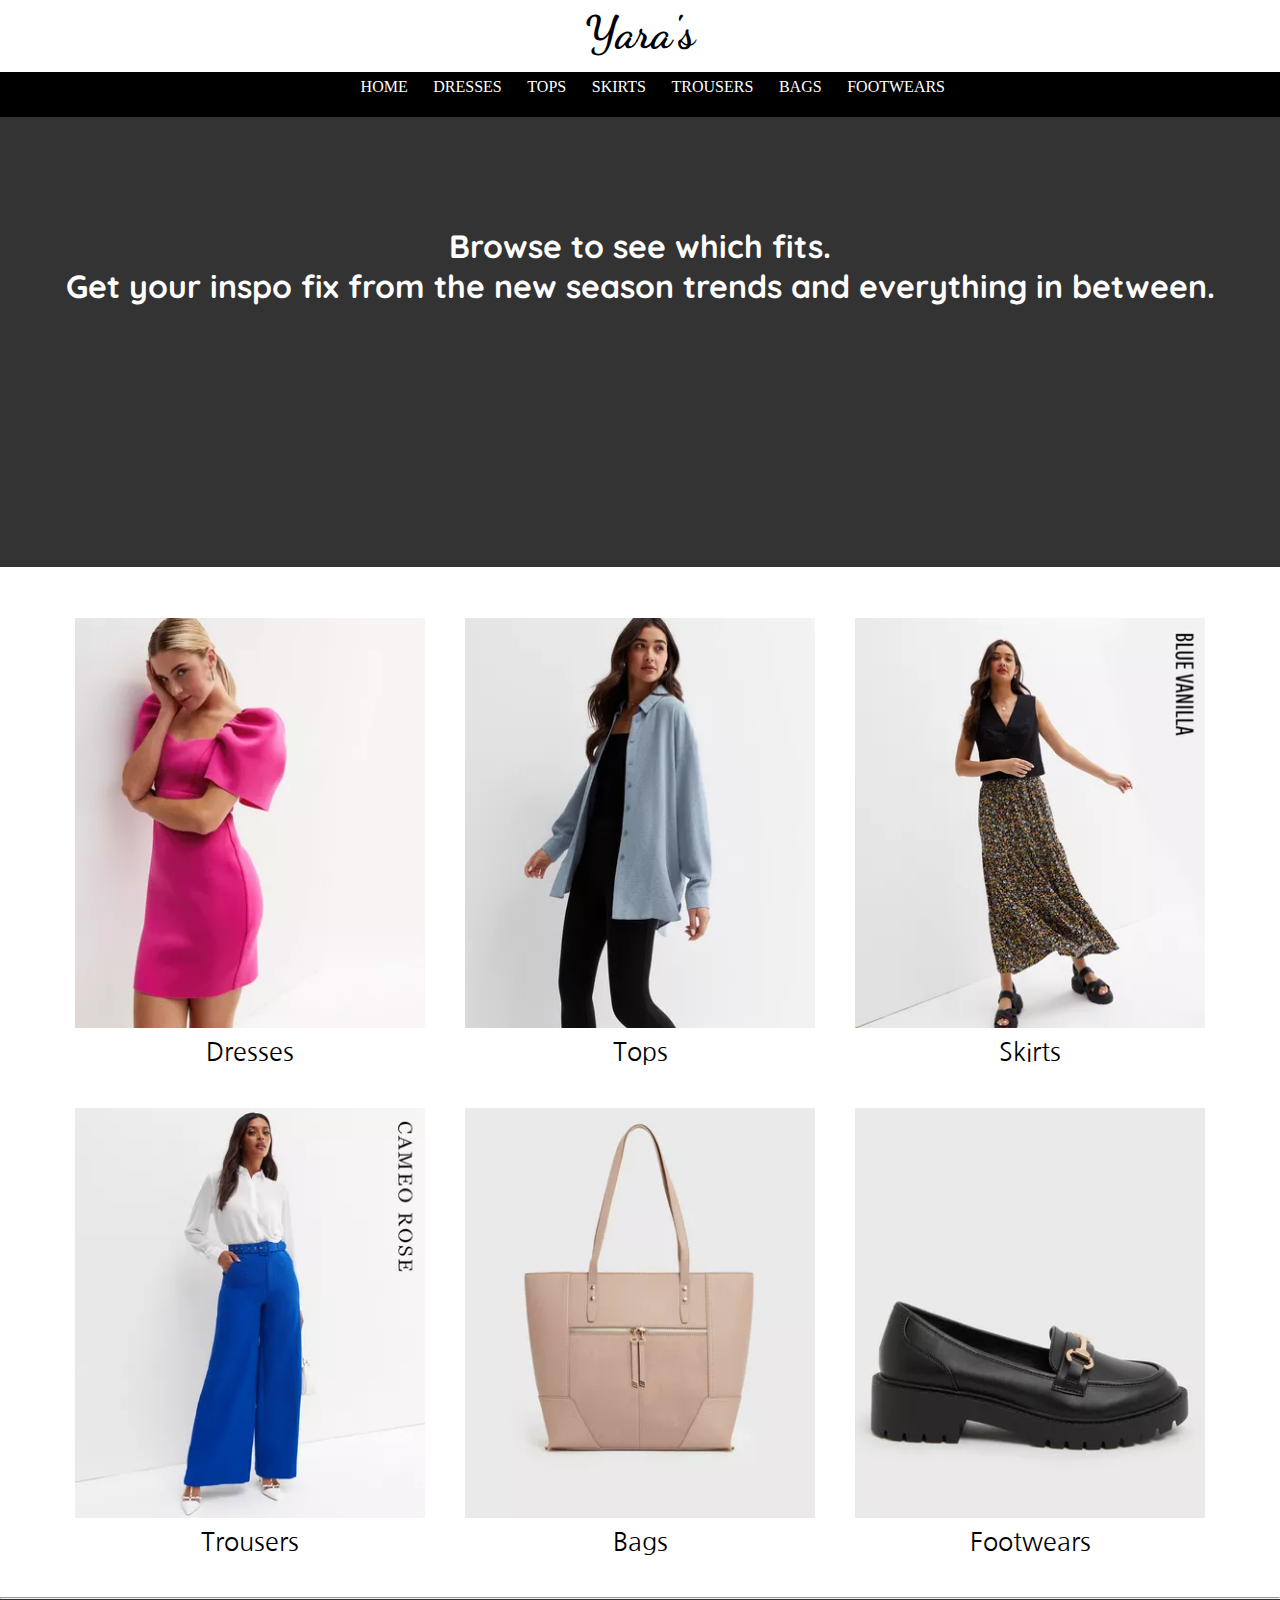
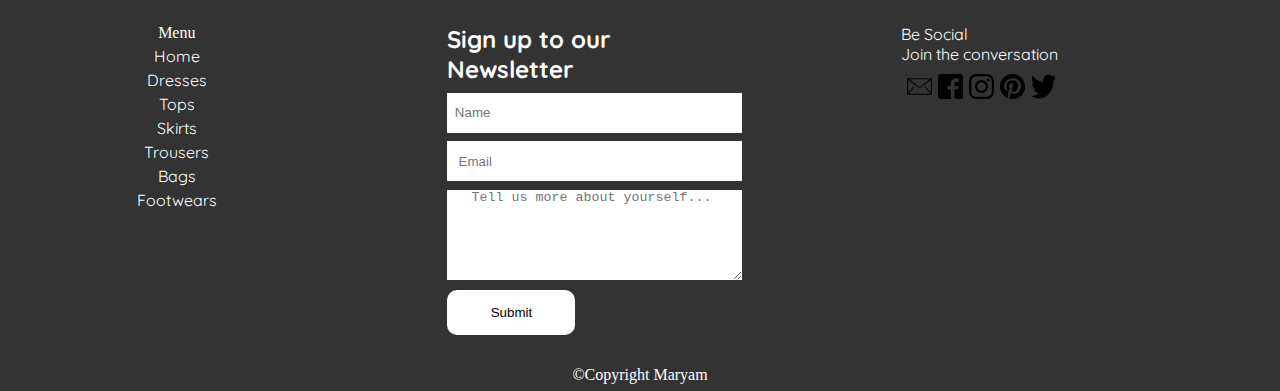
<file: index.html>
<!DOCTYPE html>
<html lang="en">
<head>
    <meta charset="UTF-8">
    <meta http-equiv="X-UA-Compatible" content="IE=edge">
    <meta name="viewport" content="width=device-width, initial-scale=1.0">
    <title>Yara's</title>
    <link rel="stylesheet" href="./css/style.css">
    <link rel="shortcut icon" href="./images/favicon-32x32.png" type="image/x-icon">
    <link rel="preconnect" href="https://fonts.googleapis.com">
    <link rel="preconnect" href="https://fonts.gstatic.com" crossorigin>
    <link href="https://fonts.googleapis.com/css2?family=Dancing+Script:wght@400;600;700&family=Nanum+Gothic:wght@700&family=Quicksand:wght@300;400;500;600&display=swap" rel="stylesheet">
</head>
<body>
    <div class="header">
        <h1 class="logo">Yara's</h1>
    </div>
    <div class="head2">
        <a href="index.html">HOME</a>
        <a href="dresses.html">DRESSES</a>
        <a href="tops.html">TOPS</a>
        <a href="skirts.html">SKIRTS</a>
        <a href="trousers.html">TROUSERS</a>
        <a href="bags.html">BAGS</a>
        <a href="footwear.html">FOOTWEARS</a>
    </div>
    <div class="display"> 
        <!-- <p class="ani">Browse to see which fits.Get your inspo fix from the new season trends and everything in between.</p> -->
        <p id="text">Browse to see which fits. <br>
             Get your inspo fix from the new season trends and everything in between.</p>
    </div>
    <div class="gall">
        <div class="gallery">
            <img src="./images/dresses/Bright Pink Scuba Short Puff Sleeve Mini Bodycon Dress.webp" alt="">
            <p><a href="dresses.html">Dresses</a></p>
        </div>
        <div class="gallery">
            <img src="./images/shirts/Blue Textured Oversized Shirt.webp" alt="">
            <p><a href="tops.html">Tops</a></p>
        </div>
        <div class="gallery">
            <img src="./images/skirts/Blue Vanilla Black Ditsy Floral Tiered Maxi Skirt.webp" alt="">
            <p><a href="skirts.html">Skirts</a></p>
        </div>
        <div class="gallery">
            <img src="./images/Trousers/Cameo Rose Bright Blue Belted Wide Leg Trouser.webp" alt="">
            <p><a href="trousers.html">Trousers</a></p>
        </div>
        <div class="gallery">
            <img src="./images/bags/Camel Suedette Panel Zip Tote Bag.webp" alt="">
            <p><a href="bags.html">Bags</a></p>
        </div>
        <div class="gallery">
            <img src="./images/Shoes/heels/Black Metal Bar Chunky Loafers.webp" alt="">
            <p><a href="footwear.html">Footwears</a></p>
        </div>
    </div>
    <hr>
    <div class="footer">
        <div class="infooter">
            <div class="menu">
                <p>Menu</p>
                <a href="index.html">Home</a>
                <a href="dresses.html">Dresses</a>
                <a href="tops.html">Tops</a>
                <a href="skirts.html">Skirts</a>
                <a href="trousers.html">Trousers</a>
                <a href="bags.html">Bags</a>
                <a href="footwear.html">Footwears</a>
            </div>
            <fieldset>
                <div class="form">
                <h2 id="sign">Sign up to our Newsletter</h2>
                <input type="text" class="frm" name="name" placeholder="  Name" required> <br>
                <input type="email" class="frm" name="email" placeholder="   Email" id="" required><br>
                <textarea name="" id="" cols="30" rows="6" placeholder="   Tell us more about yourself..." class="txta"></textarea><br>
                <button class="but">Submit</button>
                </div>
            </fieldset>
            <div class="contact">
                <p>
                Be Social <br>
                Join the conversation
                </p>
                <div class="line">
                    <a href=""><img src="./images/icons/mail.png" alt=""></a>
                    <a href=""><img src="./images/icons/facebook-footer-icon.png" alt=""></a>
                    <a href=""><img src="./images/icons/instagram-footer-icon.png" alt=""></a>
                    <a href=""><img src="./images/icons/pinterest-footer-icon.png" alt=""></a>
                    <a href=""><img src="./images/icons/twitter-footer-icon.png" alt=""></a>
                </div>
            </div>
        </div>
        
    </div>
    <p class="copy">©Copyright Maryam</p>
</body>
</html>
</file>
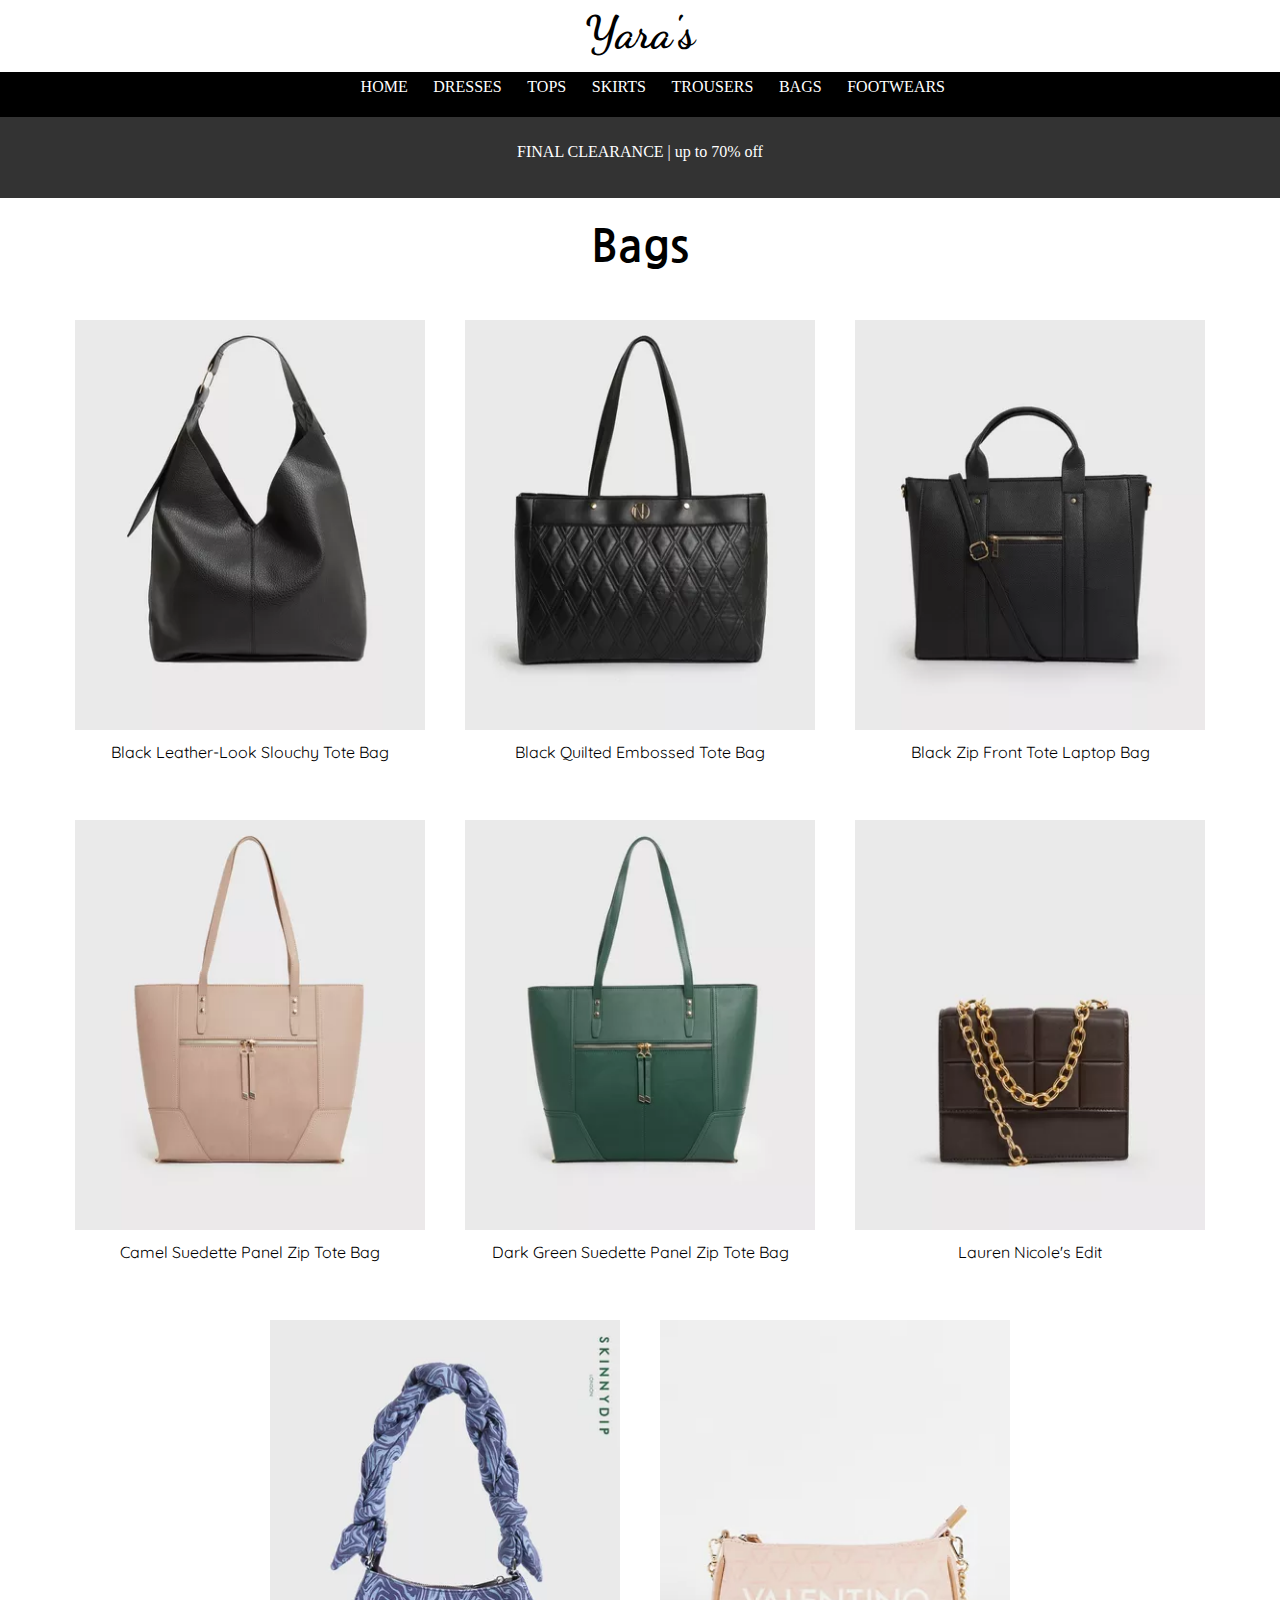
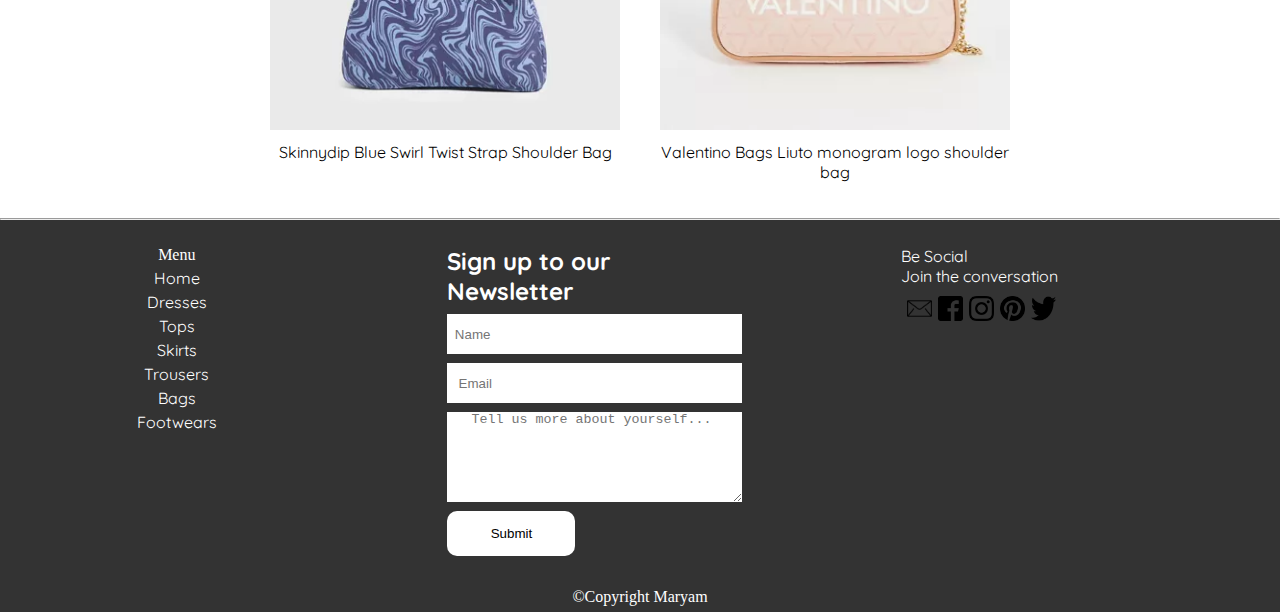
<file: bags.html>
<!DOCTYPE html>
<html lang="en">
<head>
    <meta charset="UTF-8">
    <meta http-equiv="X-UA-Compatible" content="IE=edge">
    <meta name="viewport" content="width=device-width, initial-scale=1.0">
    <title>Bags</title>
    <link rel="shortcut icon" href="./images/favicon-32x32.png" type="image/x-icon">
    <link rel="stylesheet" href="./css/footwear.css">
    <link rel="preconnect" href="https://fonts.googleapis.com">
    <link rel="preconnect" href="https://fonts.gstatic.com" crossorigin>
    <link href="https://fonts.googleapis.com/css2?family=Dancing+Script:wght@400;600;700&family=Nanum+Gothic:wght@700&family=Quicksand:wght@300;400;500;600&display=swap" rel="stylesheet">
</head>
<body>
    <div class="header">
        <h1 class="logo">Yara's</h1>
    </div>
    <div class="head2">
        <a href="index.html">HOME</a>
        <a href="dresses.html">DRESSES</a>
        <a href="tops.html">TOPS</a>
        <a href="skirts.html">SKIRTS</a>
        <a href="trousers.html">TROUSERS</a>
        <a href="bags.html">BAGS</a>
        <a href="footwear.html">FOOTWEARS</a>
    </div>
    <div class="head">
        <p>FINAL CLEARANCE | up to 70% off</p>
    </div>
    <h2 id="title">Bags</h2>
    <div class="gall">
        <div class="gallery">
            <img src="./images/bags/Black Leather-Look Slouchy Tote Bag.webp" alt="">
            <p>Black Leather-Look Slouchy Tote Bag</p>
        </div>
        <div class="gallery">
            <img src="./images/bags/Black Quilted Embossed Tote Bag.webp" alt="">
            <p>Black Quilted Embossed Tote Bag</p>
        </div>
        <div class="gallery">
            <img src="./images/bags/Black Zip Front Tote Laptop Bag.webp" alt="">
            <p>Black Zip Front Tote Laptop Bag</p>
        </div>
        <div class="gallery">
            <img src="./images/bags/Camel Suedette Panel Zip Tote Bag.webp" alt="">
            <p>Camel Suedette Panel Zip Tote Bag</p>
        </div>
        <div class="gallery">
            <img src="./images/bags/Dark Green Suedette Panel Zip Tote Bag.webp" alt="">
            <p>Dark Green Suedette Panel Zip Tote Bag</p>
        </div>
        <div class="gallery">
            <img src="./images/bags/Lauren Nicole's Edit.webp" alt="">
            <p>Lauren Nicole's Edit</p>
        </div>
        <div class="gallery">
            <img src="./images/bags/Skinnydip Blue Swirl Twist Strap Shoulder Bag.webp" alt="">
            <p>Skinnydip Blue Swirl Twist Strap Shoulder Bag</p>
        </div>
        <div class="gallery">
            <img src="./images/bags/Valentino Bags Liuto monogram logo shoulder bag in pale pink.webp" alt="">
            <p>Valentino Bags Liuto monogram logo shoulder bag</p>
        </div>
    </div>
    <hr>
    <div class="footer">
        <div class="infooter">
            <div class="menu">
                <p>Menu</p>
                <a href="index.html">Home</a>
                <a href="dresses.html">Dresses</a>
                <a href="tops.html">Tops</a>
                <a href="skirts.html">Skirts</a>
                <a href="trousers.html">Trousers</a>
                <a href="bags.html">Bags</a>
                <a href="footwear.html">Footwears</a>
            </div>
            <fieldset>
                <div class="form">
                <h2 id="sign">Sign up to our Newsletter</h2>
                <input type="text" class="frm" name="name" placeholder="  Name" required> <br>
                <input type="email" class="frm" name="email" placeholder="   Email" id="" required><br>
                <textarea name="" id="" cols="30" rows="6" placeholder="   Tell us more about yourself..." class="txta"></textarea><br>
                <button class="but">Submit</button>
                </div>
            </fieldset>
            <div class="contact">
                <p>
                Be Social <br>
                Join the conversation
                </p>
                <div class="line">
                    <a href=""><img src="./images/icons/mail.png" alt=""></a>
                    <a href=""><img src="./images/icons/facebook-footer-icon.png" alt=""></a>
                    <a href=""><img src="./images/icons/instagram-footer-icon.png" alt=""></a>
                    <a href=""><img src="./images/icons/pinterest-footer-icon.png" alt=""></a>
                    <a href=""><img src="./images/icons/twitter-footer-icon.png" alt=""></a>
                </div>
            </div>
        </div>
    </div>
    <p class="copy">©Copyright Maryam</p>
</body>
</html>
</file>
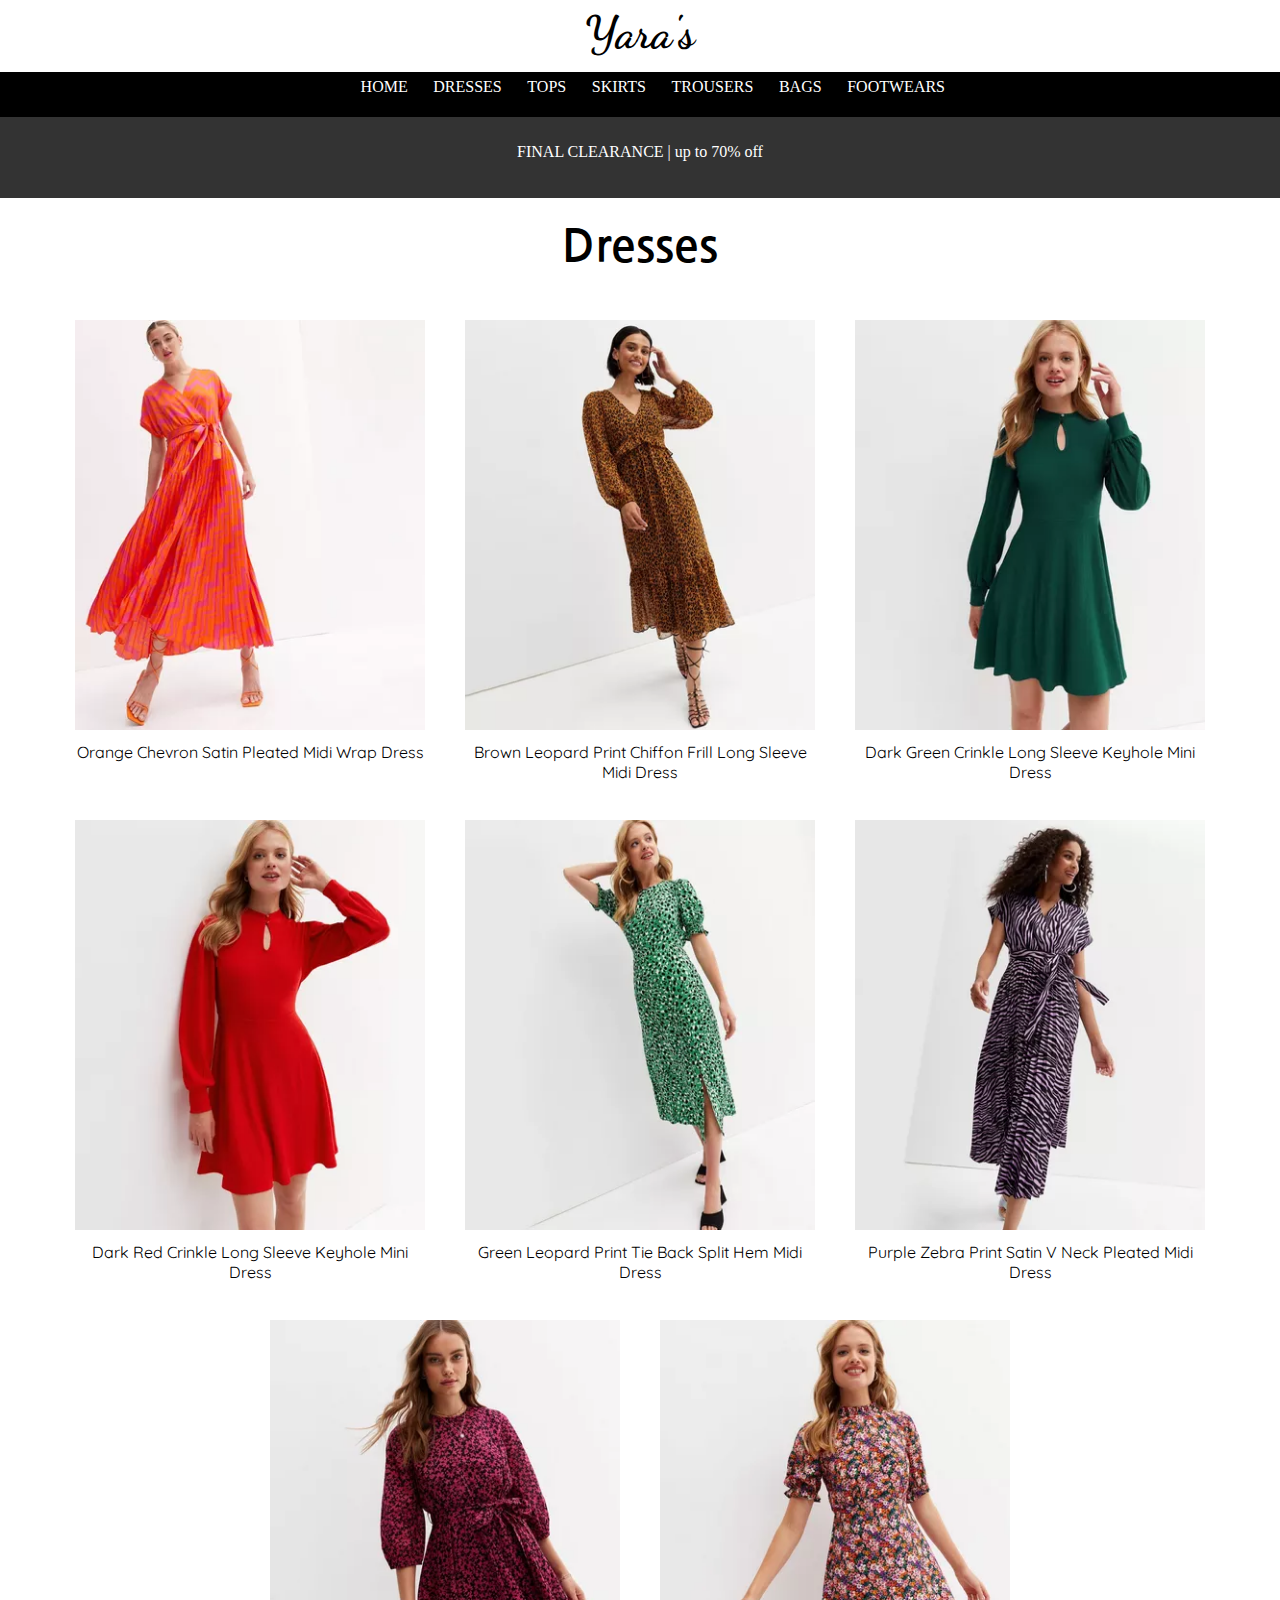
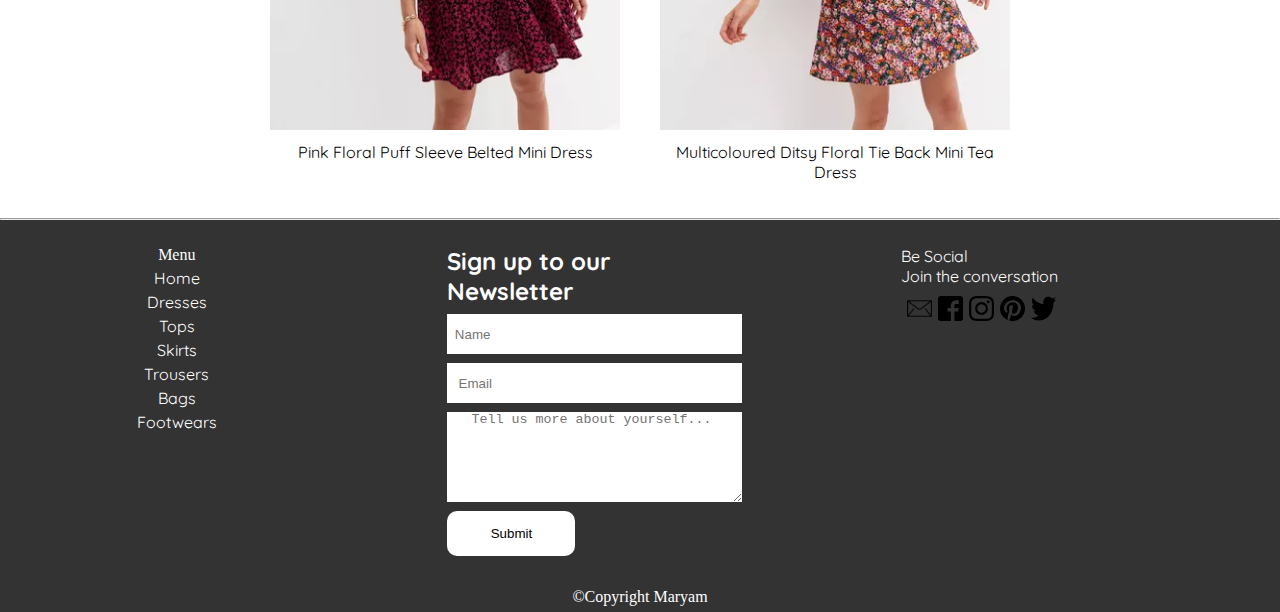
<file: dresses.html>
<!DOCTYPE html>
<html lang="en">
<head>
    <meta charset="UTF-8">
    <meta http-equiv="X-UA-Compatible" content="IE=edge">
    <meta name="viewport" content="width=device-width, initial-scale=1.0">
    <title>Dresses</title>
    <link rel="shortcut icon" href="./images/favicon-32x32.png" type="image/x-icon">
    <link rel="stylesheet" href="./css/footwear.css">
    <link rel="preconnect" href="https://fonts.googleapis.com">
    <link rel="preconnect" href="https://fonts.gstatic.com" crossorigin>
    <link href="https://fonts.googleapis.com/css2?family=Dancing+Script:wght@400;600;700&family=Nanum+Gothic:wght@700&family=Quicksand:wght@300;400;500;600&display=swap" rel="stylesheet">
</head>
<body>
    <div class="header">
        <h1 class="logo">Yara's</h1>
    </div>
    <div class="head2">
        <a href="index.html">HOME</a>
        <a href="dresses.html">DRESSES</a>
        <a href="tops.html">TOPS</a>
        <a href="skirts.html">SKIRTS</a>
        <a href="trousers.html">TROUSERS</a>
        <a href="bags.html">BAGS</a>
        <a href="footwear.html">FOOTWEARS</a>
    </div>
    <div class="head">
        <p>FINAL CLEARANCE | up to 70% off</p>
    </div>
    <h2 id="title">Dresses</h2>
    <div class="gall">
        <div class="gallery">
            <img src="./images/dresses/Orange Chevron Satin Pleated Midi Wrap Dress.webp" alt="">
            <p>Orange Chevron Satin Pleated Midi Wrap Dress</p>
        </div>
        <div class="gallery">
            <img src="./images/dresses/Brown Leopard Print Chiffon Frill Long Sleeve Midi Dress.webp" alt="">
            <p>Brown Leopard Print Chiffon Frill Long Sleeve Midi Dress</p>
        </div>
        <div class="gallery">
            <img src="./images/dresses/Dark Green Crinkle Long Sleeve Keyhole Mini Dress.webp" alt="">
            <p>Dark Green Crinkle Long Sleeve Keyhole Mini Dress</p>
        </div>
        <div class="gallery">
            <img src="./images/dresses/Dark Red Crinkle Long Sleeve Keyhole Mini Dress.webp" alt="">
            <p>Dark Red Crinkle Long Sleeve Keyhole Mini Dress</p>
        </div>
        <div class="gallery">
            <img src="./images/dresses/Green Leopard Print Tie Back Split Hem Midi Dress.webp" alt="">
            <p>Green Leopard Print Tie Back Split Hem Midi Dress</p>
        </div>
        <div class="gallery">
            <img src="./images/dresses/Purple Zebra Print Satin V Neck Pleated Midi Dress.webp" alt="">
            <p>Purple Zebra Print Satin V Neck Pleated Midi Dress</p>
        </div>
        <div class="gallery">
            <img src="./images/dresses/Pink Floral  Puff Sleeve Belted Mini Dress.webp" alt="">
            <p>Pink Floral Puff Sleeve Belted Mini Dress</p>
        </div>
        <div class="gallery">
            <img src="./images/dresses/Multicoloured Ditsy Floral Tie Back Mini Tea Dress.webp" alt="">
            <p>Multicoloured Ditsy Floral Tie Back Mini Tea Dress</p>
        </div>
    </div>
    <hr>
    <div class="footer">
        <div class="infooter">
            <div class="menu">
                <p>Menu</p>
                <a href="index.html">Home</a>
                <a href="dresses.html">Dresses</a>
                <a href="tops.html">Tops</a>
                <a href="skirts.html">Skirts</a>
                <a href="trousers.html">Trousers</a>
                <a href="bags.html">Bags</a>
                <a href="footwear.html">Footwears</a>
            </div>
            <fieldset>
                <div class="form">
                <h2 id="sign">Sign up to our Newsletter</h2>
                <input type="text" class="frm" name="name" placeholder="  Name" required> <br>
                <input type="email" class="frm" name="email" placeholder="   Email" id="" required><br>
                <textarea name="" id="" cols="30" rows="6" placeholder="   Tell us more about yourself..." class="txta"></textarea><br>
                <button class="but">Submit</button>
                </div>
            </fieldset>
            <div class="contact">
                <p>
                Be Social <br>
                Join the conversation
                </p>
                <div class="line">
                    <a href=""><img src="./images/icons/mail.png" alt=""></a>
                    <a href=""><img src="./images/icons/facebook-footer-icon.png" alt=""></a>
                    <a href=""><img src="./images/icons/instagram-footer-icon.png" alt=""></a>
                    <a href=""><img src="./images/icons/pinterest-footer-icon.png" alt=""></a>
                    <a href=""><img src="./images/icons/twitter-footer-icon.png" alt=""></a>
                </div>
            </div>
        </div>
    </div>
    <p class="copy">©Copyright Maryam</p>
</body>
</html>
</file>
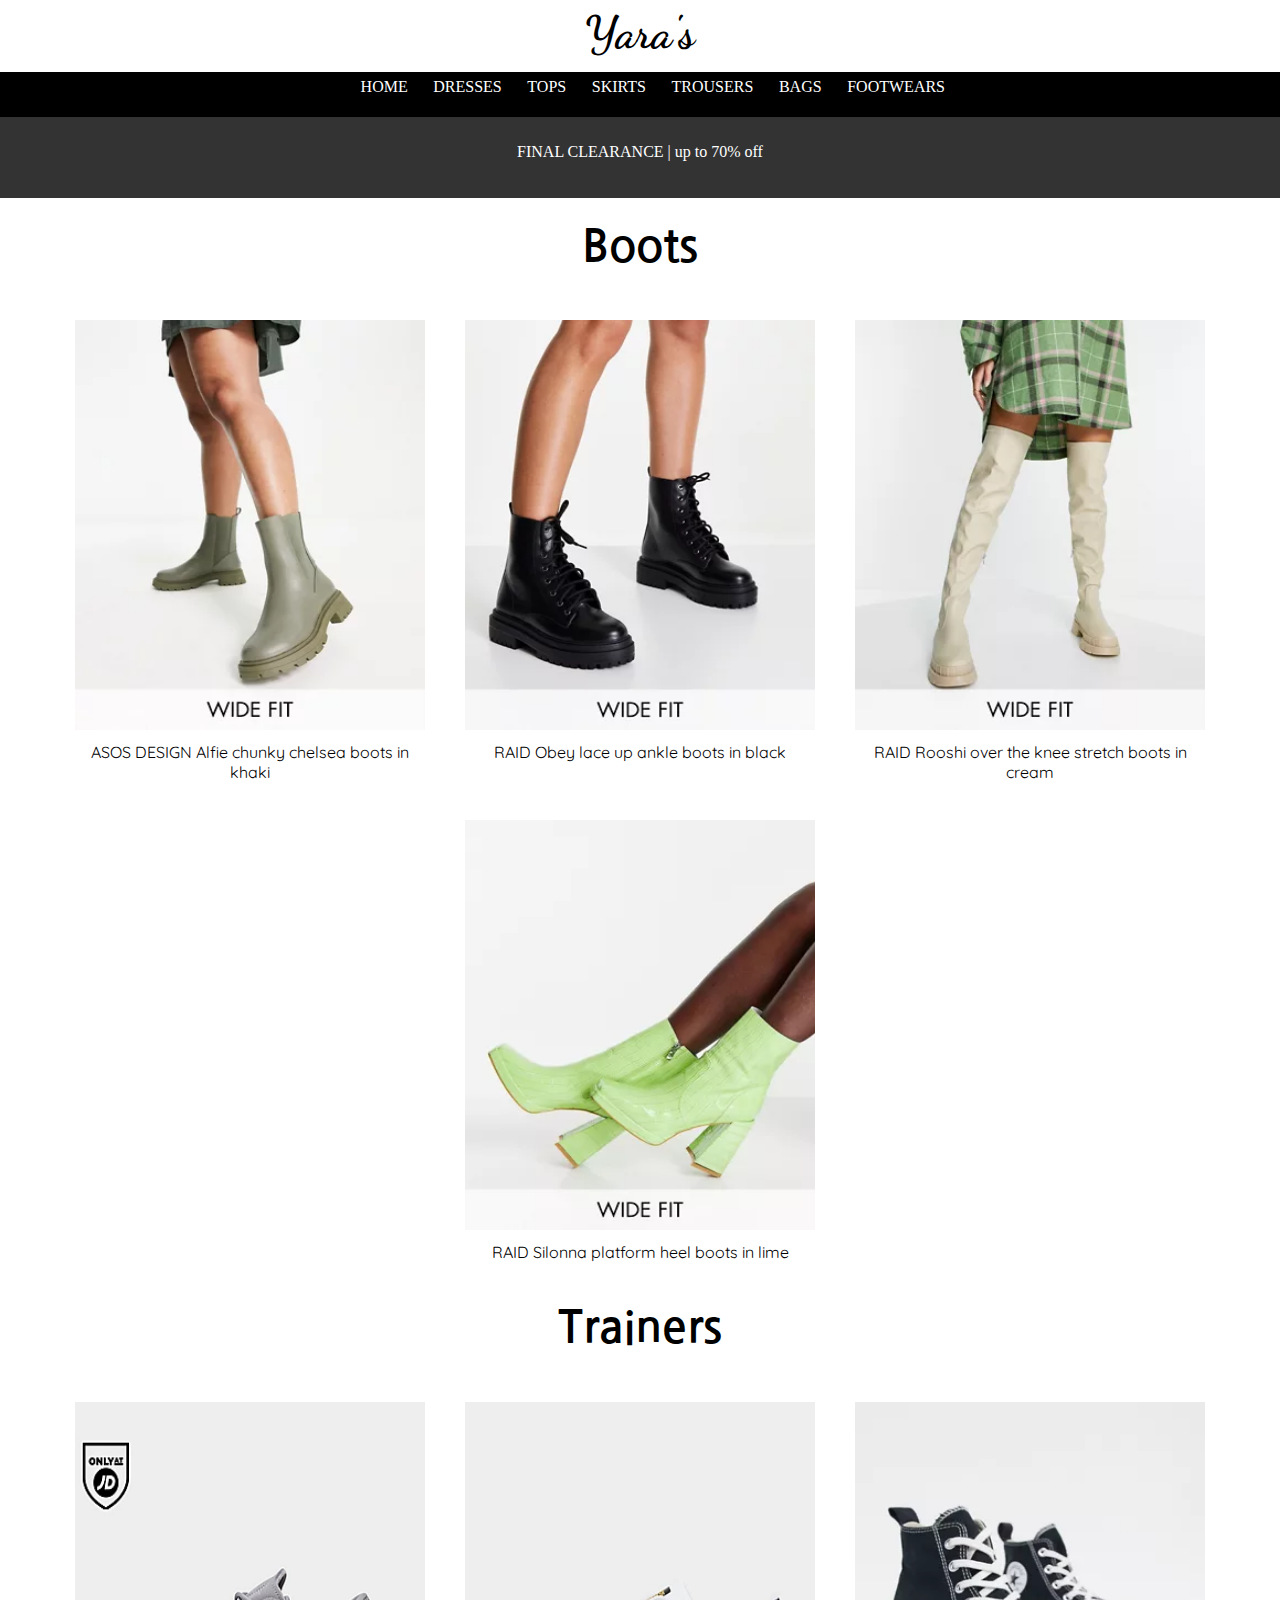
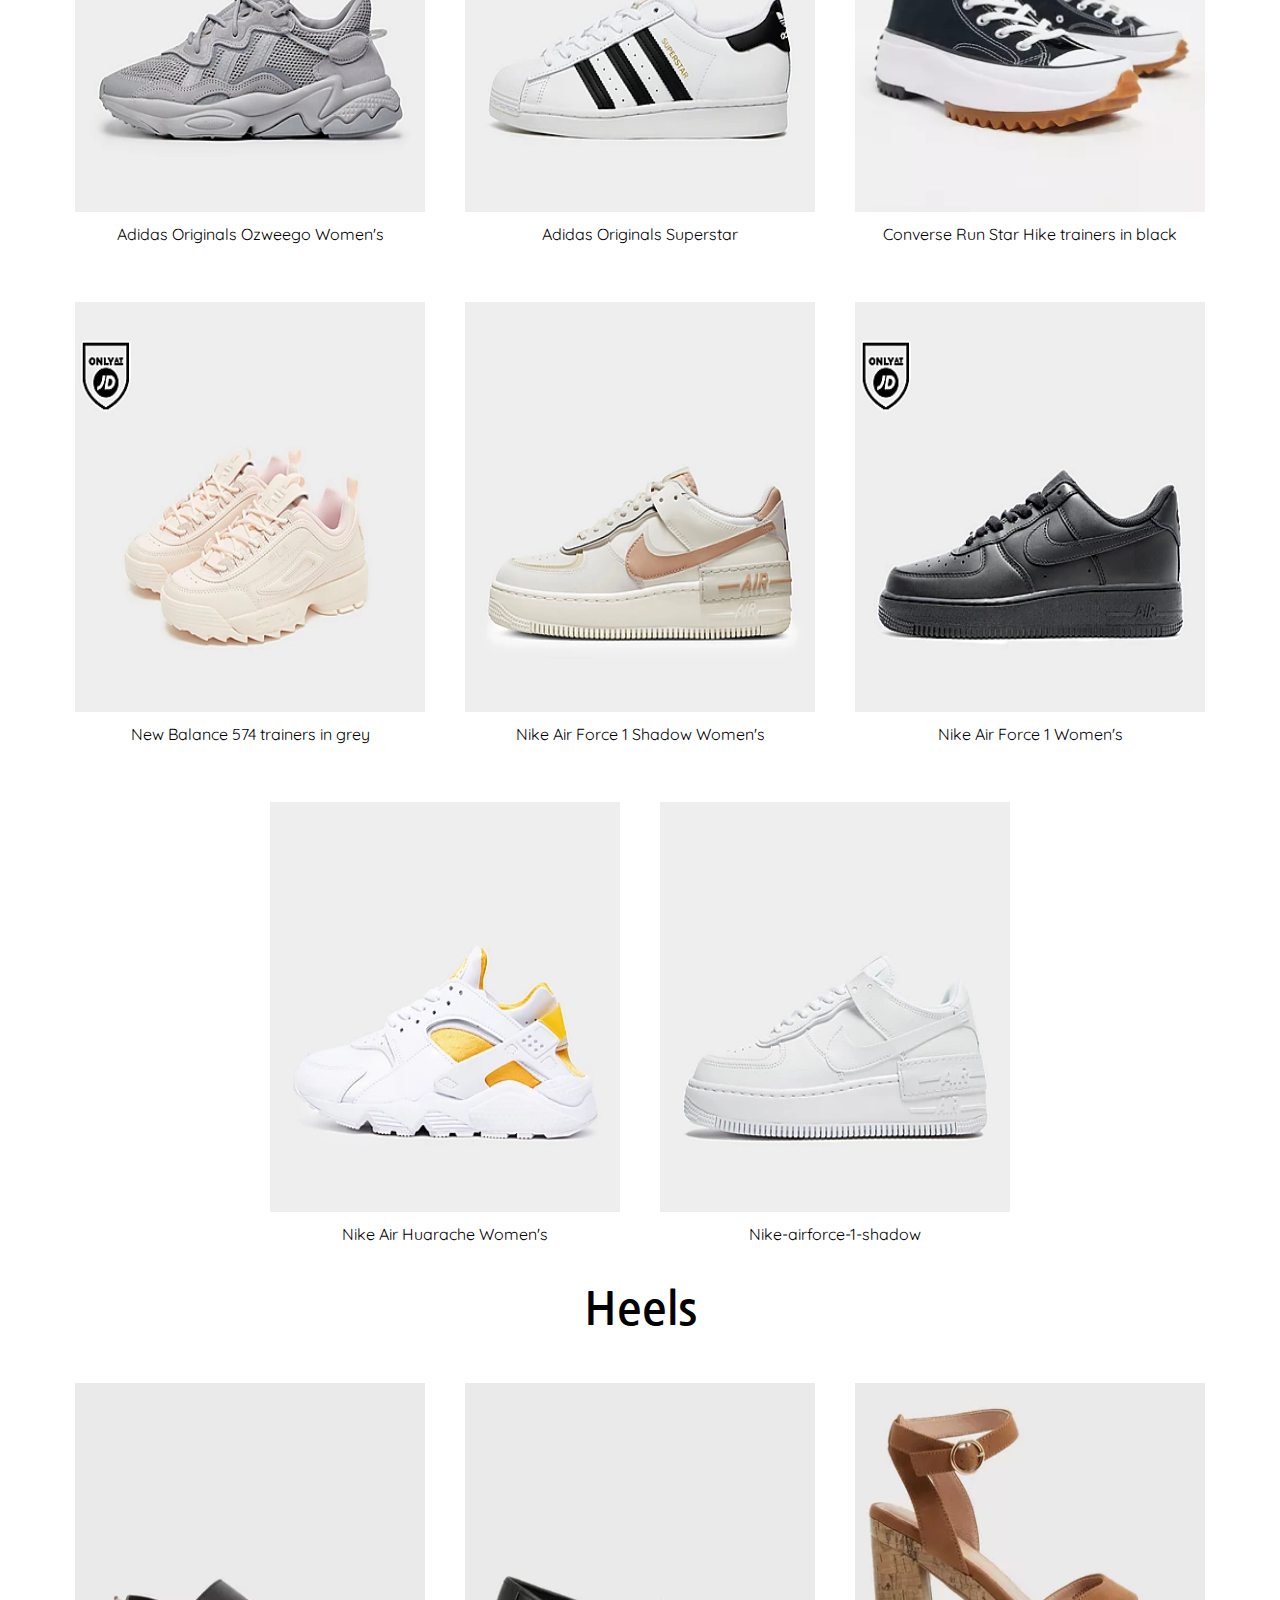
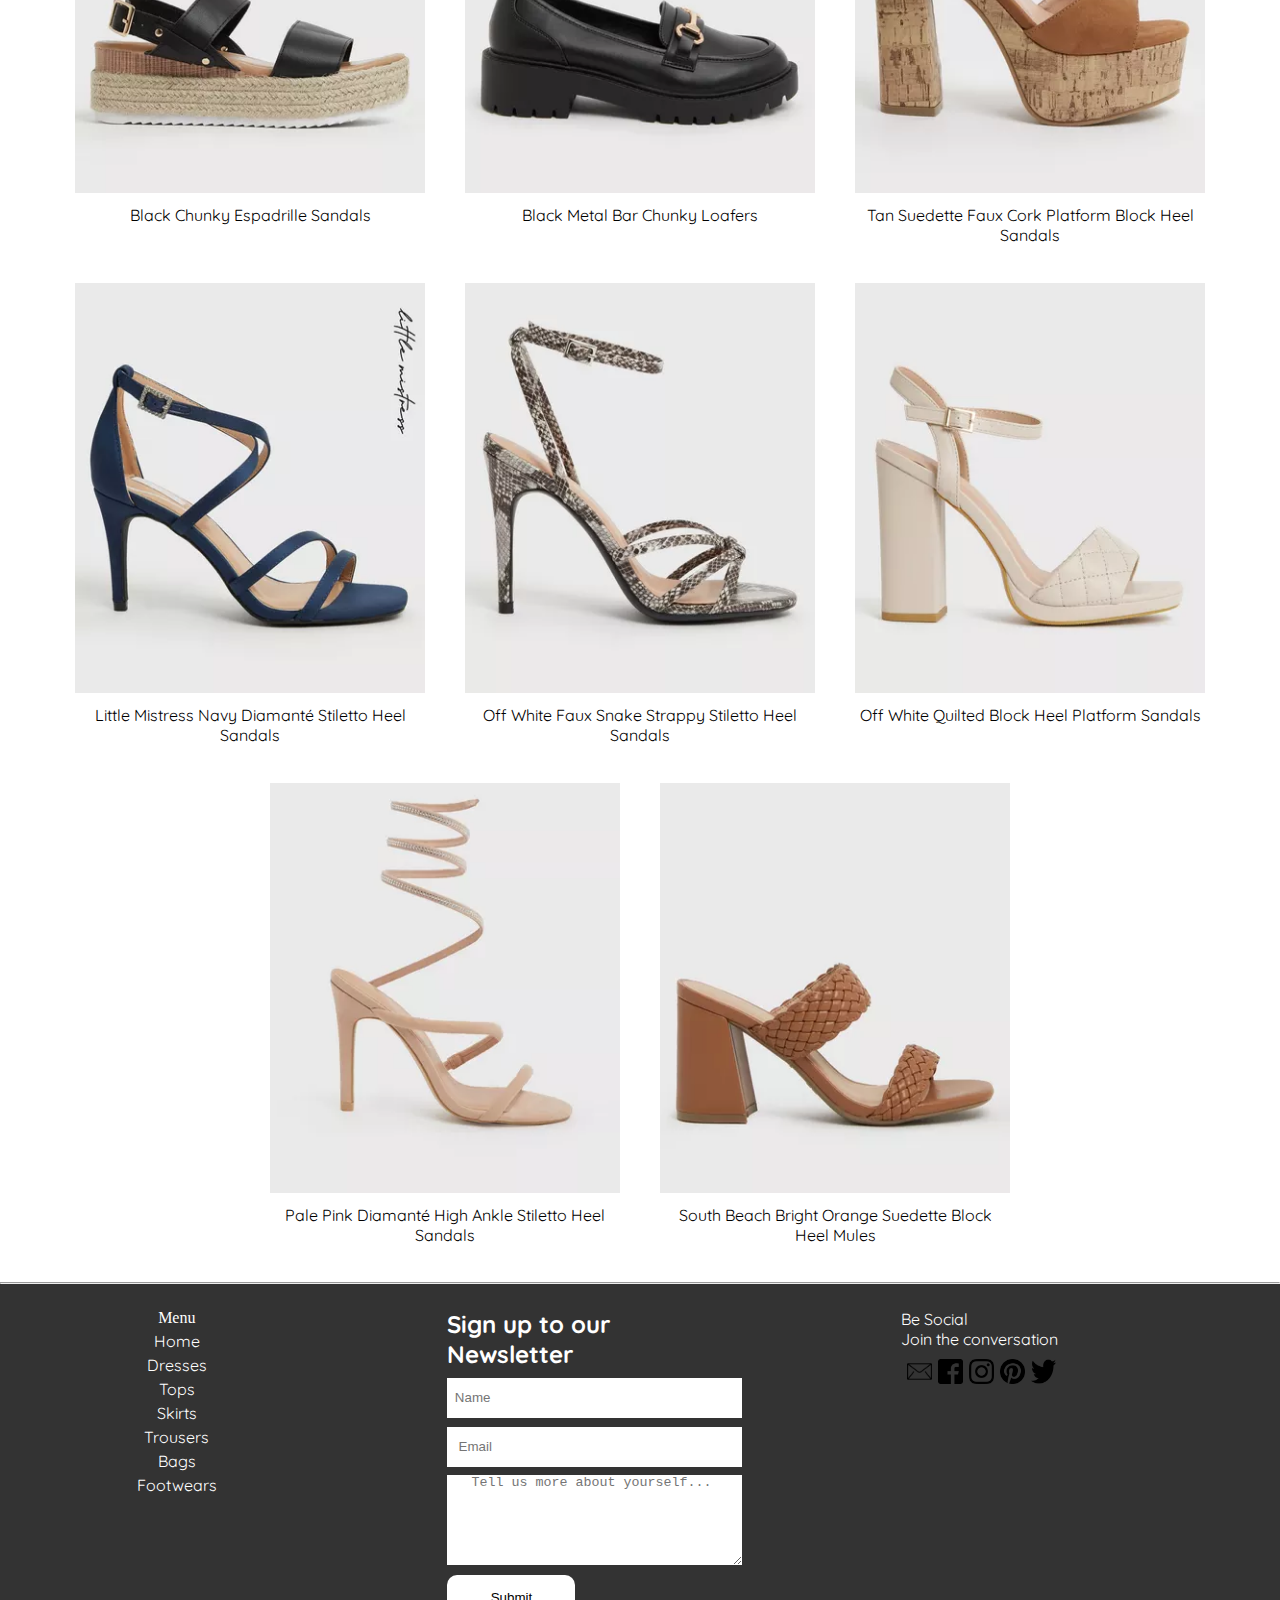
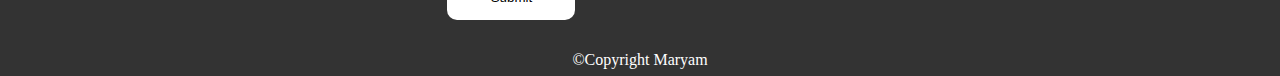
<file: footwear.html>
<!DOCTYPE html>
<html lang="en">
<head>
    <meta charset="UTF-8">
    <meta http-equiv="X-UA-Compatible" content="IE=edge">
    <meta name="viewport" content="width=device-width, initial-scale=1.0">
    <title>Footwears</title>
    <link rel="shortcut icon" href="./images/favicon-32x32.png" type="image/x-icon">
    <link rel="stylesheet" href="./css/footwear.css">
    <link rel="preconnect" href="https://fonts.googleapis.com">
    <link rel="preconnect" href="https://fonts.gstatic.com" crossorigin>
    <link href="https://fonts.googleapis.com/css2?family=Dancing+Script:wght@400;600;700&family=Nanum+Gothic:wght@700&family=Quicksand:wght@300;400;500;600&display=swap" rel="stylesheet">
</head>
<body>
    <div class="header">
        <h1 class="logo">Yara's</h1>
    </div>
    <div class="head2">
        <a href="index.html">HOME</a>
        <a href="dresses.html">DRESSES</a>
        <a href="tops.html">TOPS</a>
        <a href="skirts.html">SKIRTS</a>
        <a href="trousers.html">TROUSERS</a>
        <a href="bags.html">BAGS</a>
        <a href="footwear.html">FOOTWEARS</a>
    </div>
    <div class="head">
        <p>FINAL CLEARANCE | up to 70% off</p>
    </div>
    <h2 id="title">Boots</h2>
    <div class="gall">
        <div class="gallery">
            <img src="./images/Shoes/boots/ASOS DESIGN Wide Fit Alfie chunky chelsea boots in khaki.webp" alt="">
            <p>ASOS DESIGN Alfie chunky chelsea boots in khaki</p>
        </div>
        <div class="gallery">
            <img src="./images/Shoes/boots/RAID Wide Fit Obey lace up ankle boots in black.webp" alt="">
            <p>RAID Obey lace up ankle boots in black</p>
        </div>
        <div class="gallery">
            <img src="./images/Shoes/boots/RAID Wide Fit Rooshi over the knee stretch boots in cream.webp" alt="">
            <p>RAID Rooshi over the knee stretch boots in cream</p>
        </div>
        <div class="gallery">
            <img src="./images/Shoes/boots/RAID Wide Fit Silonna platform heel boots in lime.webp" alt="">
            <p>RAID Silonna platform heel boots in lime</p>
        </div>
    </div>

    <h2 id="title">Trainers</h2>
    <div class="gall">
        <div class="gallery">
            <img src="./images/Shoes/trainers/adidas Originals Ozweego Women's.webp" alt="">
            <p>Adidas Originals Ozweego Women's</p>
        </div>
        <div class="gallery">
            <img src="./images/Shoes/trainers/adidas Originals Superstar.webp" alt="">
            <p>Adidas Originals Superstar</p>
        </div>
        <div class="gallery">
            <img src="./images/Shoes/trainers/Converse Run Star Hike trainers in black.webp" alt="">
            <p>Converse Run Star Hike trainers in black</p>
        </div>
        <div class="gallery">
            <img src="./images/Shoes/trainers/Fila Disruptor II Women's.webp" alt="">
            <p>New Balance 574 trainers in grey</p>
        </div>
        <div class="gallery">
            <img src="./images/Shoes/trainers/Nike Air Force 1 Shadow Women's.webp" alt="">
            <p>Nike Air Force 1 Shadow Women's</p>
        </div>
        <div class="gallery">
            <img src="./images/Shoes/trainers/Nike Air Force 1 Women's.webp" alt="">
            <p>Nike Air Force 1 Women's</p>
        </div>
        <div class="gallery">
            <img src="./images/Shoes/trainers/Nike Air Huarache Women's.webp" alt="">
            <p>Nike Air Huarache Women's</p>
        </div>
        <div class="gallery">
            <img src="./images/Shoes/trainers/Nike-airforce-1-shadow.webp" alt="">
            <p>Nike-airforce-1-shadow</p>
        </div>
    </div>

    <h2 id="title">Heels</h2>
    <div class="gall">
        <div class="gallery">
            <img src="./images/Shoes/heels/Black Chunky Espadrille Sandals.webp" alt="">
            <p>Black Chunky Espadrille Sandals</p>
        </div>
        <div class="gallery">
            <img src="./images/Shoes/heels/Black Metal Bar Chunky Loafers.webp" alt="">
            <p>Black Metal Bar Chunky Loafers</p>
        </div>
        <div class="gallery">
            <img src="./images/Shoes/heels/Tan Suedette Faux Cork Platform Block Heel Sandals.webp" alt="">
            <p>Tan Suedette Faux Cork Platform Block Heel Sandals</p>
        </div>
        <div class="gallery">
            <img src="./images/Shoes/heels/Little Mistress Navy Diamanté Stiletto Heel Sandals.webp" alt="">
            <p>Little Mistress Navy Diamanté Stiletto Heel Sandals</p>
        </div>
        <div class="gallery">
            <img src="./images/Shoes/heels/Off White Faux Snake Strappy Stiletto Heel Sandals.webp" alt="">
            <p>Off White Faux Snake Strappy Stiletto Heel Sandals</p>
        </div>
        <div class="gallery">
            <img src="./images/Shoes/heels/Off White Quilted Block Heel Platform Sandals.webp" alt="">
            <p>Off White Quilted Block Heel Platform Sandals</p>
        </div>
        <div class="gallery">
            <img src="./images/Shoes/heels/Pale Pink Diamanté High Ankle Stiletto Heel Sandals.webp" alt="">
            <p>Pale Pink Diamanté High Ankle Stiletto Heel Sandals</p>
        </div>
        <div class="gallery">
            <img src="./images/Shoes/heels/Tan Leather-Look Plaited 2 Part Block Heel Mules.webp" alt="">
            <p>South Beach Bright Orange Suedette Block Heel Mules</p>
        </div>
    </div>
    <hr>
    <div class="footer">
        <div class="infooter">
            <div class="menu">
                <p>Menu</p>
                <a href="index.html">Home</a>
                <a href="dresses.html">Dresses</a>
                <a href="tops.html">Tops</a>
                <a href="skirts.html">Skirts</a>
                <a href="trousers.html">Trousers</a>
                <a href="bags.html">Bags</a>
                <a href="footwear.html">Footwears</a>
            </div>
            <fieldset>
                <div class="form">
                <h2 id="sign">Sign up to our Newsletter</h2>
                <input type="text" class="frm" name="name" placeholder="  Name" required> <br>
                <input type="email" class="frm" name="email" placeholder="   Email" id="" required><br>
                <textarea name="" id="" cols="30" rows="6" placeholder="   Tell us more about yourself..." class="txta"></textarea><br>
                <button class="but">Submit</button>
                </div>
            </fieldset>
            <div class="contact">
                <p>
                Be Social <br>
                Join the conversation
                </p>
                <div class="line">
                    <a href=""><img src="./images/icons/mail.png" alt=""></a>
                    <a href=""><img src="./images/icons/facebook-footer-icon.png" alt=""></a>
                    <a href=""><img src="./images/icons/instagram-footer-icon.png" alt=""></a>
                    <a href=""><img src="./images/icons/pinterest-footer-icon.png" alt=""></a>
                    <a href=""><img src="./images/icons/twitter-footer-icon.png" alt=""></a>
                </div>
            </div>
        </div>
        
    </div>
    <p class="copy">©Copyright Maryam</p>
</body>
</html>
</file>
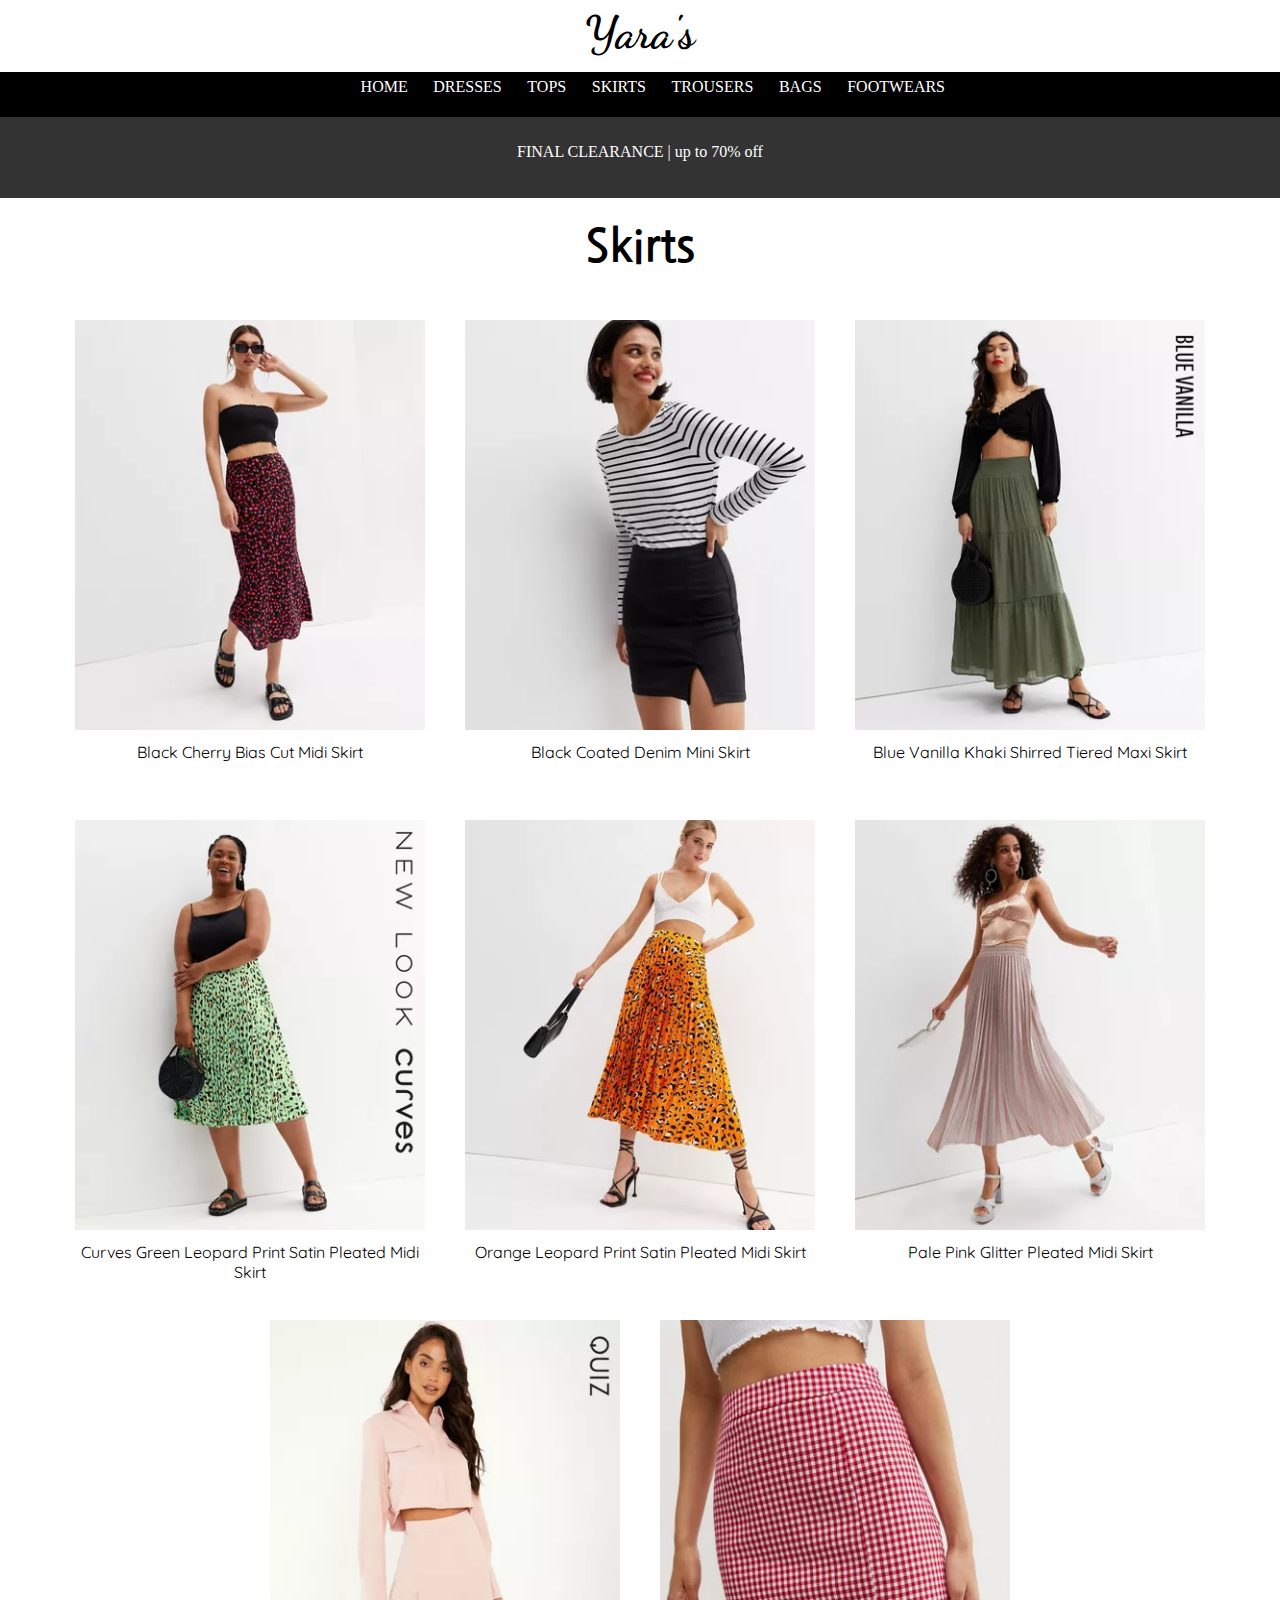
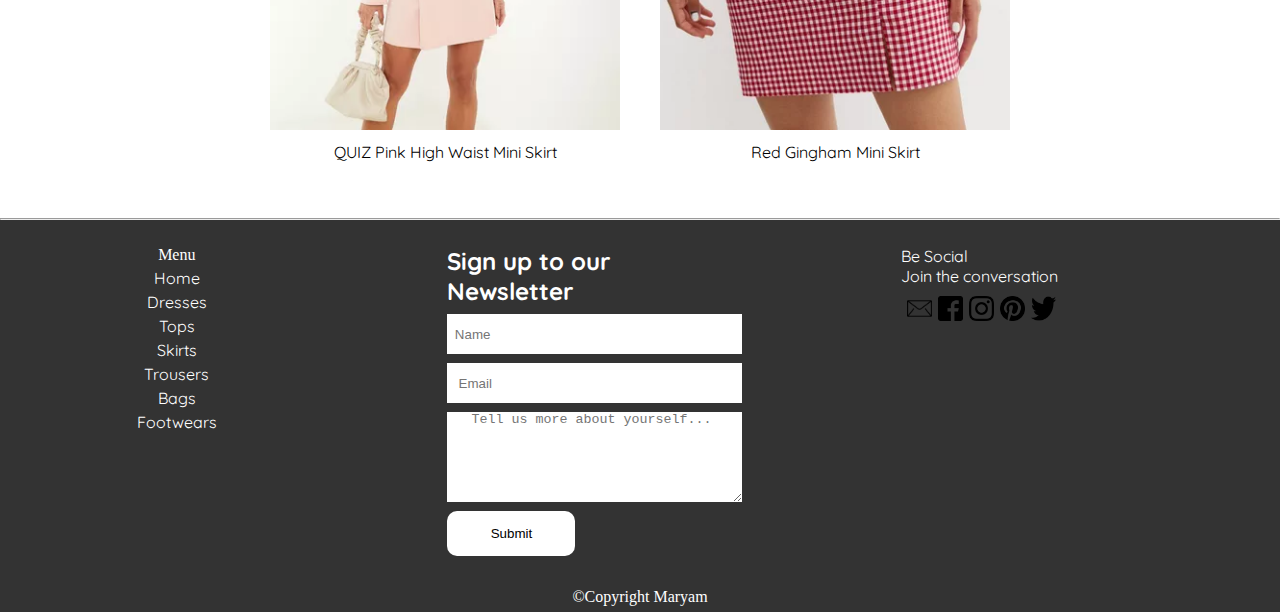
<file: skirts.html>
<!DOCTYPE html>
<html lang="en">
<head>
    <meta charset="UTF-8">
    <meta http-equiv="X-UA-Compatible" content="IE=edge">
    <meta name="viewport" content="width=device-width, initial-scale=1.0">
    <title>Skirts</title>
    <link rel="shortcut icon" href="./images/favicon-32x32.png" type="image/x-icon">
    <link rel="stylesheet" href="./css/footwear.css">
    <link rel="preconnect" href="https://fonts.googleapis.com">
    <link rel="preconnect" href="https://fonts.gstatic.com" crossorigin>
    <link href="https://fonts.googleapis.com/css2?family=Dancing+Script:wght@400;600;700&family=Nanum+Gothic:wght@700&family=Quicksand:wght@300;400;500;600&display=swap" rel="stylesheet">
</head>
<body>
    <div class="header">
        <h1 class="logo">Yara's</h1>
    </div>
    <div class="head2">
        <a href="index.html">HOME</a>
        <a href="dresses.html">DRESSES</a>
        <a href="tops.html">TOPS</a>
        <a href="skirts.html">SKIRTS</a>
        <a href="trousers.html">TROUSERS</a>
        <a href="bags.html">BAGS</a>
        <a href="footwear.html">FOOTWEARS</a>
    </div>
    <div class="head">
        <p>FINAL CLEARANCE | up to 70% off</p>
    </div>
    <h2 id="title">Skirts</h2>
    <div class="gall">
        <div class="gallery">
            <img src="./images/skirts/Black Cherry Bias Cut Midi Skirt.webp" alt="">
            <p>Black Cherry Bias Cut Midi Skirt</p>
        </div>
        <div class="gallery">
            <img src="./images/skirts/Black Coated Denim Mini Skirt.webp" alt="">
            <p>Black Coated Denim Mini Skirt</p>
        </div>
        <div class="gallery">
            <img src="./images/skirts/Blue Vanilla Khaki Shirred Tiered Maxi Skirt.webp" alt="">
            <p>Blue Vanilla Khaki Shirred Tiered Maxi Skirt</p>
        </div>
        <div class="gallery">
            <img src="./images/skirts/Curves Green Leopard Print Satin Pleated Midi Skirt.webp" alt="">
            <p>Curves Green Leopard Print Satin Pleated Midi Skirt</p>
        </div>
        <div class="gallery">
            <img src="./images/skirts/Orange Leopard Print Satin Pleated Midi Skirt.webp" alt="">
            <p>Orange Leopard Print Satin Pleated Midi Skirt</p>
        </div>
        <div class="gallery">
            <img src="./images/skirts/Pale Pink Glitter Pleated Midi Skirt.webp" alt="">
            <p>Pale Pink Glitter Pleated Midi Skirt</p>
        </div>
        <div class="gallery">
            <img src="./images/skirts/QUIZ Pink High Waist Mini Skirt.webp" alt="">
            <p>QUIZ Pink High Waist Mini Skirt</p>
        </div>
        <div class="gallery">
            <img src="./images/skirts/Red Gingham Mini Skirt.webp" alt="">
            <p>Red Gingham Mini Skirt</p>
        </div>
    </div>
    <hr>
    <div class="footer">
        <div class="infooter">
            <div class="menu">
                <p>Menu</p>
                <a href="index.html">Home</a>
                <a href="dresses.html">Dresses</a>
                <a href="tops.html">Tops</a>
                <a href="skirts.html">Skirts</a>
                <a href="trousers.html">Trousers</a>
                <a href="bags.html">Bags</a>
                <a href="footwear.html">Footwears</a>
            </div>
            <fieldset>
                <div class="form">
                <h2 id="sign">Sign up to our Newsletter</h2>
                <input type="text" class="frm" name="name" placeholder="  Name" required> <br>
                <input type="email" class="frm" name="email" placeholder="   Email" id="" required><br>
                <textarea name="" id="" cols="30" rows="6" placeholder="   Tell us more about yourself..." class="txta"></textarea><br>
                <button class="but">Submit</button>
                </div>
            </fieldset>
            <div class="contact">
                <p>
                Be Social <br>
                Join the conversation
                </p>
                <div class="line">
                    <a href=""><img src="./images/icons/mail.png" alt=""></a>
                    <a href=""><img src="./images/icons/facebook-footer-icon.png" alt=""></a>
                    <a href=""><img src="./images/icons/instagram-footer-icon.png" alt=""></a>
                    <a href=""><img src="./images/icons/pinterest-footer-icon.png" alt=""></a>
                    <a href=""><img src="./images/icons/twitter-footer-icon.png" alt=""></a>
                </div>
            </div>
        </div>
        
    </div>
    <p class="copy">©Copyright Maryam</p>
</body>
</html>
</file>
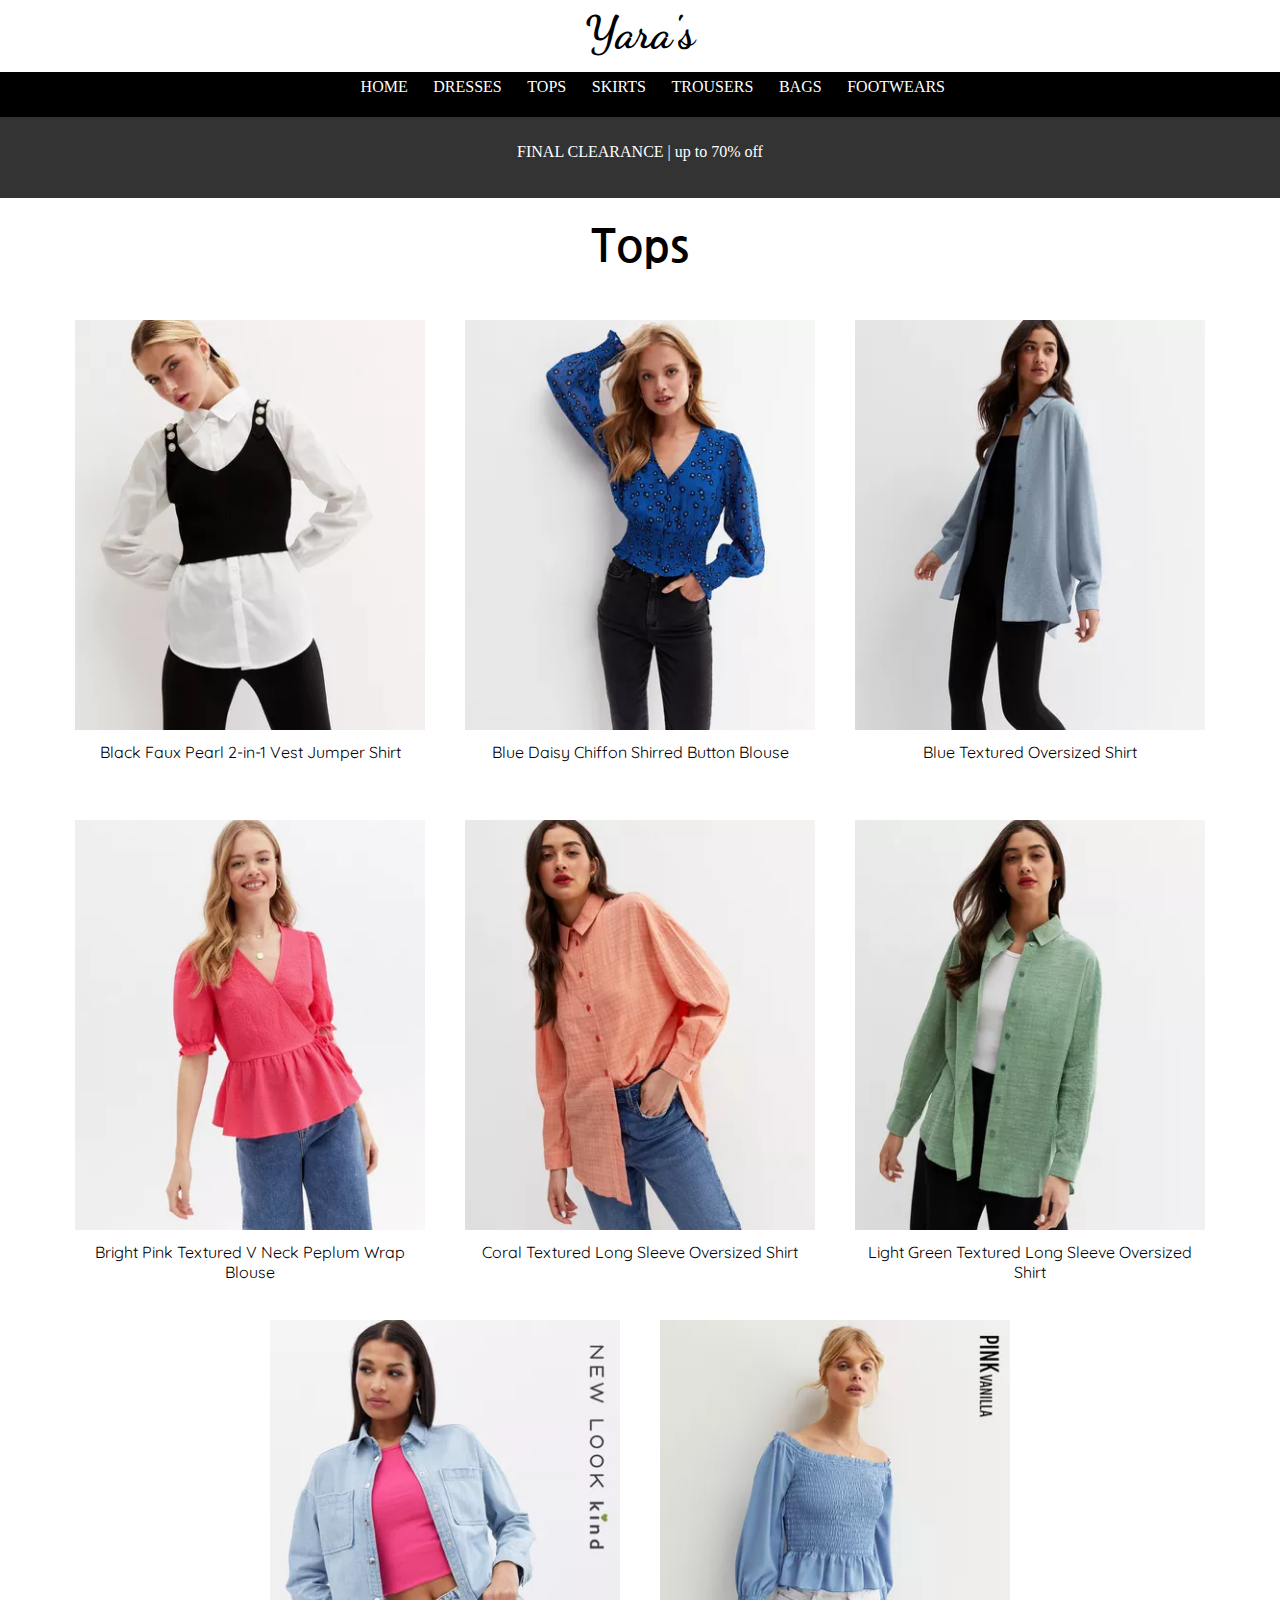
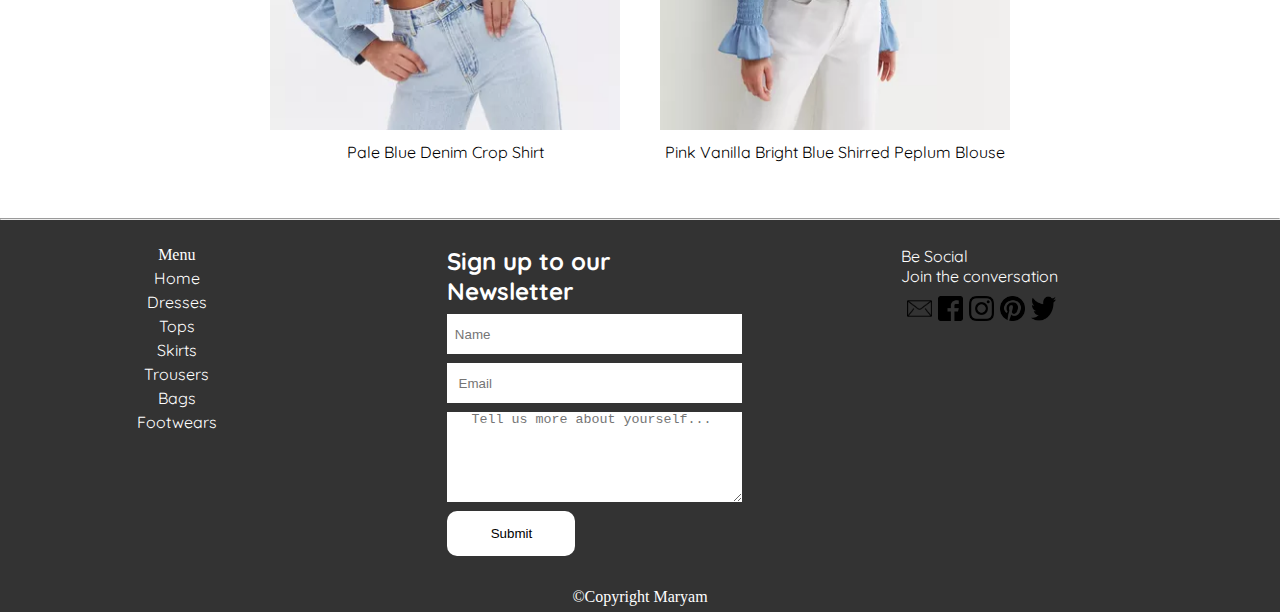
<file: tops.html>
<!DOCTYPE html>
<html lang="en">
<head>
    <meta charset="UTF-8">
    <meta http-equiv="X-UA-Compatible" content="IE=edge">
    <meta name="viewport" content="width=device-width, initial-scale=1.0">
    <title>Footwears</title>
    <link rel="shortcut icon" href="./images/favicon-32x32.png" type="image/x-icon">
    <link rel="stylesheet" href="./css/footwear.css">
    <link rel="preconnect" href="https://fonts.googleapis.com">
    <link rel="preconnect" href="https://fonts.gstatic.com" crossorigin>
    <link href="https://fonts.googleapis.com/css2?family=Dancing+Script:wght@400;600;700&family=Nanum+Gothic:wght@700&family=Quicksand:wght@300;400;500;600&display=swap" rel="stylesheet">
</head>
<body>
    <div class="header">
        <h1 class="logo">Yara's</h1>
    </div>
    <div class="head2">
        <a href="index.html">HOME</a>
        <a href="dresses.html">DRESSES</a>
        <a href="tops.html">TOPS</a>
        <a href="skirts.html">SKIRTS</a>
        <a href="trousers.html">TROUSERS</a>
        <a href="bags.html">BAGS</a>
        <a href="footwear.html">FOOTWEARS</a>
    </div>
    <div class="head">
        <p>FINAL CLEARANCE | up to 70% off</p>
    </div>
    <h2 id="title">Tops</h2>
    <div class="gall">
        <div class="gallery">
            <img src="./images/shirts/Black Faux Pearl 2-in-1 Vest Jumper Shirt.webp" alt="">
            <p>Black Faux Pearl 2-in-1 Vest Jumper Shirt</p>
        </div>
        <div class="gallery">
            <img src="./images/shirts/Blue Daisy Chiffon Shirred Button Blouse.webp" alt="">
            <p>Blue Daisy Chiffon Shirred Button Blouse</p>
        </div>
        <div class="gallery">
            <img src="./images/shirts/Blue Textured Oversized Shirt.webp" alt="">
            <p>Blue Textured Oversized Shirt</p>
        </div>
        <div class="gallery">
            <img src="./images/shirts/Bright Pink Textured V Neck Peplum Wrap Blouse.webp" alt="">
            <p>Bright Pink Textured V Neck Peplum Wrap Blouse</p>
        </div>
        <div class="gallery">
            <img src="./images/shirts/Coral Textured Long Sleeve Oversized Shirt.webp" alt="">
            <p>Coral Textured Long Sleeve Oversized Shirt</p>
        </div>
        <div class="gallery">
            <img src="./images/shirts/Light Green Textured Long Sleeve Oversized Shirt.webp" alt="">
            <p>Light Green Textured Long Sleeve Oversized Shirt</p>
        </div>
        <div class="gallery">
            <img src="./images/shirts/Pale Blue Denim Crop Shirt.webp" alt="">
            <p>Pale Blue Denim Crop Shirt</p>
        </div>
        <div class="gallery">
            <img src="./images/shirts/Pink Vanilla Bright Blue Shirred Peplum Blouse.webp" alt="">
            <p>Pink Vanilla Bright Blue Shirred Peplum Blouse</p>
        </div>
    </div>
    <hr>
    <div class="footer">
        <div class="infooter">
            <div class="menu">
                <p>Menu</p>
                <a href="index.html">Home</a>
                <a href="dresses.html">Dresses</a>
                <a href="tops.html">Tops</a>
                <a href="skirts.html">Skirts</a>
                <a href="trousers.html">Trousers</a>
                <a href="bags.html">Bags</a>
                <a href="footwear.html">Footwears</a>
            </div>
            <fieldset>
                <div class="form">
                <h2 id="sign">Sign up to our Newsletter</h2>
                <input type="text" class="frm" name="name" placeholder="  Name" required> <br>
                <input type="email" class="frm" name="email" placeholder="   Email" id="" required><br>
                <textarea name="" id="" cols="30" rows="6" placeholder="   Tell us more about yourself..." class="txta"></textarea><br>
                <button class="but">Submit</button>
                </div>
            </fieldset>
            <div class="contact">
                <p>
                Be Social <br>
                Join the conversation
                </p>
                <div class="line">
                    <a href=""><img src="./images/icons/mail.png" alt=""></a>
                    <a href=""><img src="./images/icons/facebook-footer-icon.png" alt=""></a>
                    <a href=""><img src="./images/icons/instagram-footer-icon.png" alt=""></a>
                    <a href=""><img src="./images/icons/pinterest-footer-icon.png" alt=""></a>
                    <a href=""><img src="./images/icons/twitter-footer-icon.png" alt=""></a>
                </div>
            </div>
        </div>
    </div>
    <p class="copy">©Copyright Maryam</p>
</body>
</html>
</file>
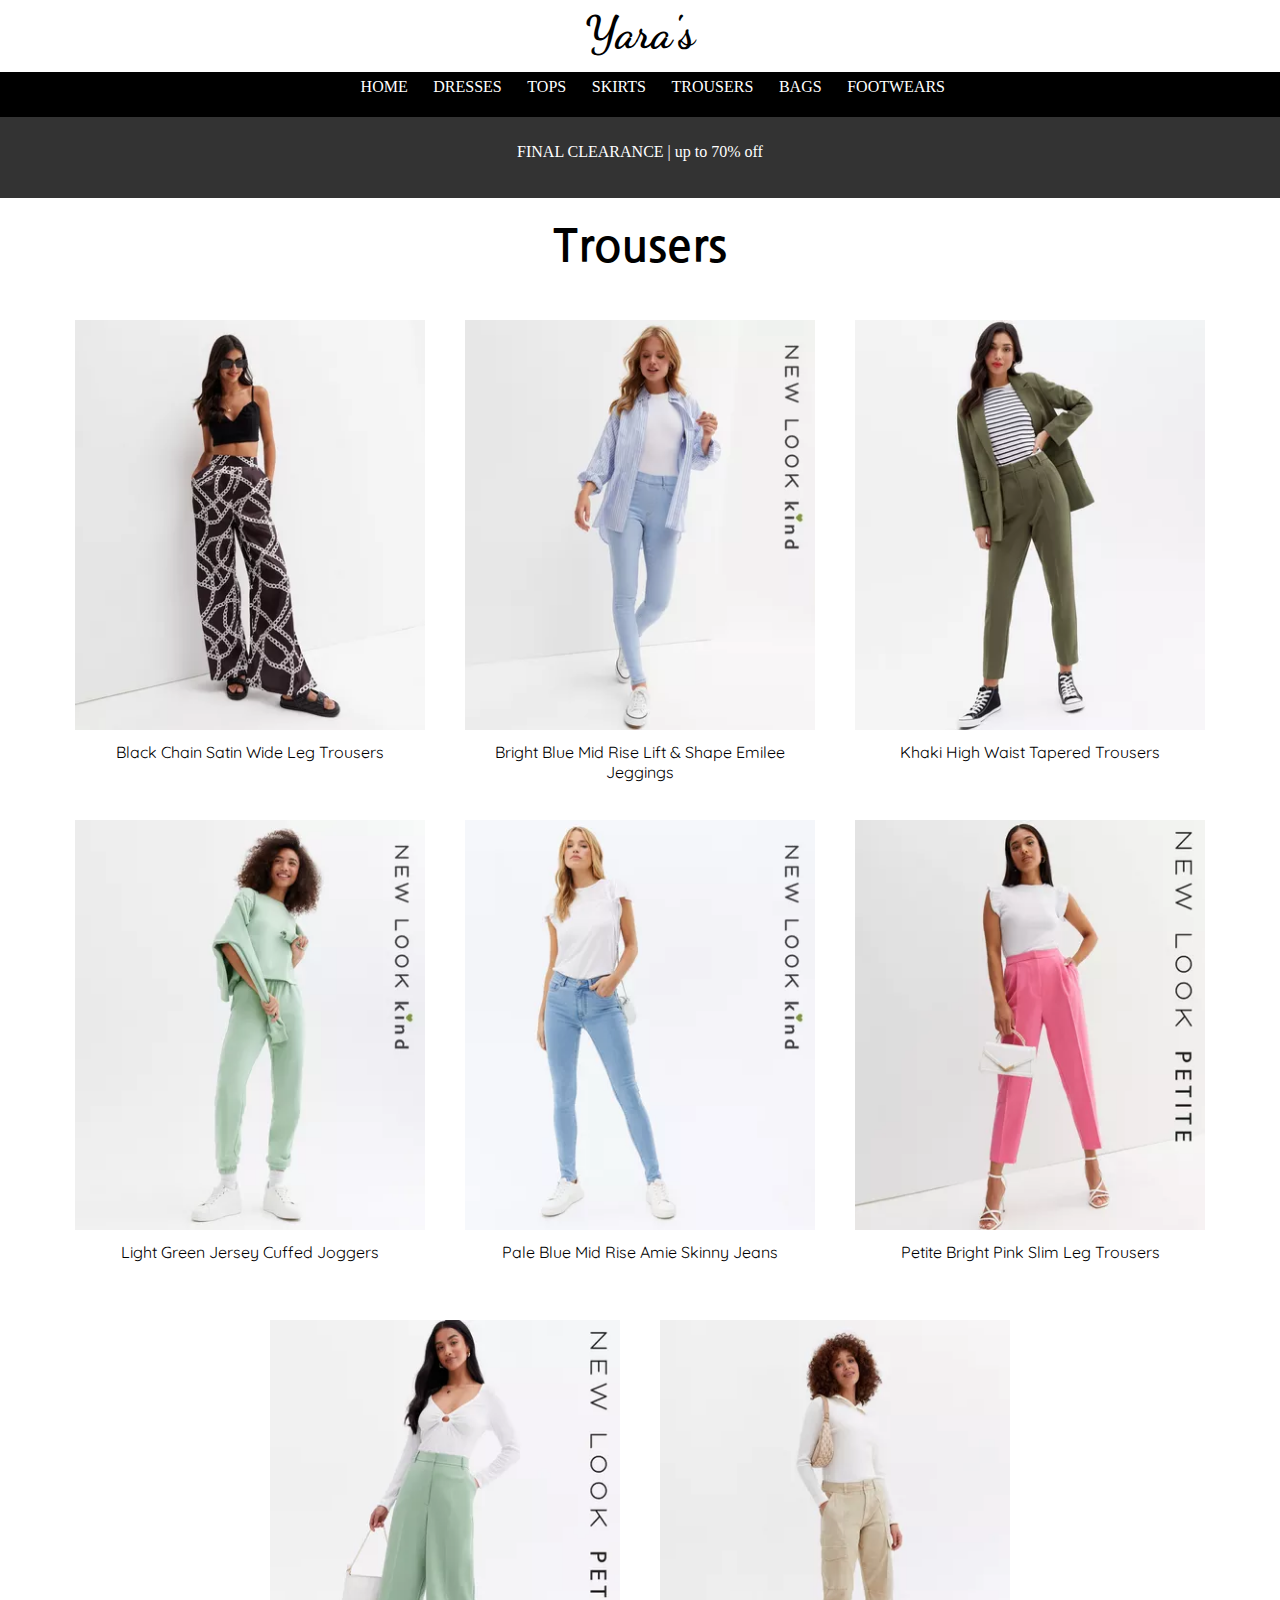
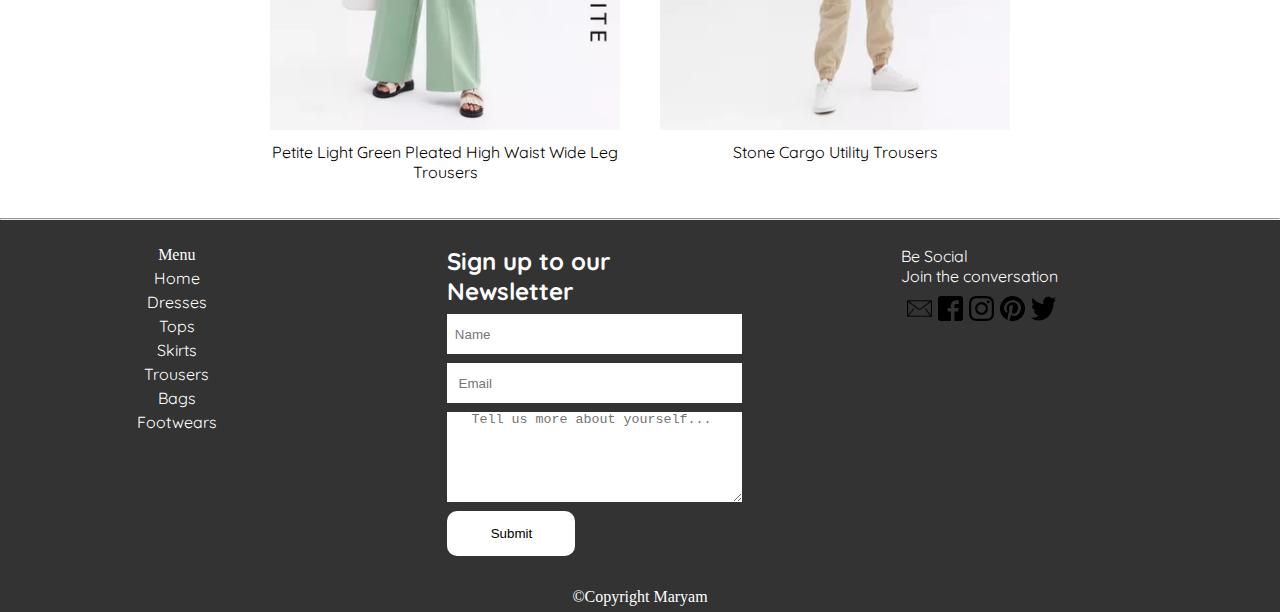
<file: trousers.html>
<!DOCTYPE html>
<html lang="en">
<head>
    <meta charset="UTF-8">
    <meta http-equiv="X-UA-Compatible" content="IE=edge">
    <meta name="viewport" content="width=device-width, initial-scale=1.0">
    <title>Footwears</title>
    <link rel="shortcut icon" href="./images/favicon-32x32.png" type="image/x-icon">
    <link rel="stylesheet" href="./css/footwear.css">
    <link rel="preconnect" href="https://fonts.googleapis.com">
    <link rel="preconnect" href="https://fonts.gstatic.com" crossorigin>
    <link href="https://fonts.googleapis.com/css2?family=Dancing+Script:wght@400;600;700&family=Nanum+Gothic:wght@700&family=Quicksand:wght@300;400;500;600&display=swap" rel="stylesheet">
</head>
<body>
    <div class="header">
        <h1 class="logo">Yara's</h1>
    </div>
    <div class="head2">
        <a href="index.html">HOME</a>
        <a href="dresses.html">DRESSES</a>
        <a href="tops.html">TOPS</a>
        <a href="skirts.html">SKIRTS</a>
        <a href="trousers.html">TROUSERS</a>
        <a href="bags.html">BAGS</a>
        <a href="footwear.html">FOOTWEARS</a>
    </div>
    <div class="head">
        <p>FINAL CLEARANCE | up to 70% off</p>
    </div>
    <h2 id="title">Trousers</h2>
    <div class="gall">
        <div class="gallery">
            <img src="./images/Trousers/Black Chain Satin Wide Leg Trousers.webp" alt="">
            <p>Black Chain Satin Wide Leg Trousers</p>
        </div>
        <div class="gallery">
            <img src="./images/Trousers/Bright Blue Mid Rise Lift & Shape Emilee Jeggings.webp" alt="">
            <p>Bright Blue Mid Rise Lift & Shape Emilee Jeggings</p>
        </div>
        <div class="gallery">
            <img src="./images/Trousers/Khaki High Waist Tapered Trousers.webp" alt="">
            <p>Khaki High Waist Tapered Trousers</p>
        </div>
        <div class="gallery">
            <img src="./images/Trousers/Light Green Jersey Cuffed Joggers.webp" alt="">
            <p>Light Green Jersey Cuffed Joggers</p>
        </div>
        <div class="gallery">
            <img src="./images/Trousers/Pale Blue Mid Rise Amie Skinny Jeans.webp" alt="">
            <p>Pale Blue Mid Rise Amie Skinny Jeans</p>
        </div>
        <div class="gallery">
            <img src="./images/Trousers/Petite Bright Pink Slim Leg Trousers.webp" alt="">
            <p>Petite Bright Pink Slim Leg Trousers</p>
        </div>
        <div class="gallery">
            <img src="./images/Trousers/Petite Light Green Pleated High Waist Wide Leg Trousers.webp" alt="">
            <p>Petite Light Green Pleated High Waist Wide Leg Trousers</p>
        </div>
        <div class="gallery">
            <img src="./images/Trousers/Stone Cargo Utility Trousers.webp" alt="">
            <p>Stone Cargo Utility Trousers</p>
        </div>
    </div>
    <hr>
    <div class="footer">
        <div class="infooter">
            <div class="menu">
                <p>Menu</p>
                <a href="index.html">Home</a>
                <a href="dresses.html">Dresses</a>
                <a href="tops.html">Tops</a>
                <a href="skirts.html">Skirts</a>
                <a href="trousers.html">Trousers</a>
                <a href="bags.html">Bags</a>
                <a href="footwear.html">Footwears</a>
            </div>
            <fieldset>
                <div class="form">
                <h2 id="sign">Sign up to our Newsletter</h2>
                <input type="text" class="frm" name="name" placeholder="  Name" required> <br>
                <input type="email" class="frm" name="email" placeholder="   Email" id="" required><br>
                <textarea name="" id="" cols="30" rows="6" placeholder="   Tell us more about yourself..." class="txta"></textarea><br>
                <button class="but">Submit</button>
                </div>
            </fieldset>
            <div class="contact">
                <p>
                Be Social <br>
                Join the conversation
                </p>
                <div class="line">
                    <a href=""><img src="./images/icons/mail.png" alt=""></a>
                    <a href=""><img src="./images/icons/facebook-footer-icon.png" alt=""></a>
                    <a href=""><img src="./images/icons/instagram-footer-icon.png" alt=""></a>
                    <a href=""><img src="./images/icons/pinterest-footer-icon.png" alt=""></a>
                    <a href=""><img src="./images/icons/twitter-footer-icon.png" alt=""></a>
                </div>
            </div>
        </div>
    </div>
    <p class="copy">©Copyright Maryam</p>
</body>
</html>
</file>
<file: css/style.css>
*{
    padding: 0;
    margin: 0;
    box-sizing: border-box;
}
.header{
    background-color:white;
    height: 8vh;
    padding-top: 0.5%;
    width: 100%;
    text-align: center;
}
.logo{
    font-family: 'Dancing Script', cursive;
    font-weight: 700;
    font-size: 45px;
    color: black;
}
.head2{
    justify-content: center;
    display: flex; 
    flex-wrap: wrap;
    height: 5vh;
    background-color: black;
    padding-top: 0.5%;
    /* width: 100vw; */
}
.head2 a{
    color: white;
    text-decoration: none;
    margin-left: 2%;
}
.display{
    background-color: rgb(51, 51, 51);
    height: 50vh;
    padding-top: 8.5%; 
}
/*.ani{
    font-family: 'Cabin Condensed', sans-serif;
    font-weight: 700;
    margin-left: 30%;
    text-align: center;
    align-items: center;
    white-space: nowrap;
    overflow: hidden;
    animation: typing 5s steps(20) infinite alternate,
           blink 800ms steps(20) infinite normal;
    border-right: 2px solid black;
}
@keyframes typing{
    from{
        width: 0%;
        color: black;
    }
    to{
        width:36%;
        color:black;
    }
}
@keyframes blink{
    from{
        border-color: pink;
    }
    to{
        border-color: black;
    }
}*/
#text{
    font-family: 'Quicksand', sans-serif;
    font-weight: 700;
    text-align: center; 
    height: 10vh;
    font-size: 32px;
    color: white;
}
.gall{
    padding-top: 4%;
    display: flex;
    flex-wrap: wrap;
    gap: 40px;
    border: none;
    justify-content: center;  
}
.gallery{
    width:350px ;
    height: 450px;
}
img{
    width: 100%;
    height:410px ;
}
.gallery p{
    font-family: 'Nanum Gothic', sans-serif;
    font-size: 25px;
    height: 40px;
    width: 100%;
    text-align: center;
    padding-top: 1.5%;
    text-decoration: none;
}
.gallery a{
    text-decoration: none;
    color: black;
}
.gallery a:hover{
    background-color: rgb(51, 51, 51);
    color: white;
    width: 100%;
}
hr{
    color: black;
    margin-top: 3%;
}
.footer{
    background-color: rgb(51, 51, 51);  
    padding-top: 2%;
    padding-left: 6%;
}
.menu, .contact{
    width: 200px;
}
.infooter{
    width: 80vw;
    display: flex;
    flex-wrap: wrap;
    justify-content: center;
}
.menu p{
    color: white;
    text-align: center;
}
.menu a{
    text-align: center;
    color: white;
    display: block;
    margin-top: 2%;
    text-decoration: none;
    font-family: 'Quicksand', sans-serif;
    font-weight: 400;
}
fieldset{
    border: none;
    background-color: rgb(51, 51, 51);
    margin: auto;
    width: 220px;
}
.form{
    margin-left: 2%;
}
.form h2{
    font-family: 'Quicksand', sans-serif;
    margin-bottom: 1%;
    color: white;
}
.frm{
    height: 40px;
    border: none;
    width: 23vw;
    margin-top: 2%; 
    margin-bottom: 1%;
}
.txta{
    width: 23vw;
    margin-top: 2%;
    border: none;
}
.but{
    background-color: white;
    width: 10vw;
    border: none;
    border-radius: 10px;
    height: 5vh;
    margin-top: 2%;
    margin-bottom: 2%;
}
.contact p{
    font-family: 'Quicksand', sans-serif;
    font-weight: 400;
    color: white;   
}
.line{
    display: flex; 
    margin-top: 5%;
}
.line a{
    margin-left: 3%;
}
.line img{
    height: 25px;
    width: 25px;
}
.copy{
    text-align: center;
    color: white;
    background-color: rgb(51, 51, 51);
    padding-top: 2%;
    padding-bottom: 0.5%;
}
@media (max-width: 425px) {
    .footer, .copy{
        padding-top: 5%;
    }
    fieldset, .contact{
        margin-top: 5%;
    }
    .form h2, .frm, .txta, .but, .line{
        margin-left: 16%;
    }
    .contact p{
        text-align: center;
    }
    .display{
        padding-top: 26%;
    }
 }
</file>
<file: css/footwear.css>
*{
    padding: 0;
    margin: 0;
    box-sizing: border-box;
}
.header{
    background-color:white;
    height: 8vh;
    padding-top: 0.5%;
    width: 100%;
    text-align: center;
}
.logo{
    font-family: 'Dancing Script', cursive;
    font-weight: 700;
    font-size: 45px;
    color: black;

}
.head2{
    justify-content: center;
    display: flex; 
    flex-wrap: wrap;
    height: 5vh;
    background-color: black;
    padding-top: 0.5%;
    /* width: 100vw; */
}
.head2 a{
    color: white;
    text-decoration: none;
    margin-left: 2%;
}
.head{
    background-color: rgb(51, 51, 51);
    height: 9vh;
    width: 100%;
    padding-top: 2%;
}
.head p{
    text-align: center;
    color: white;
}
#title{
    padding-top: 2%;
    font-size: 45px;
    font-family: 'Nanum Gothic', sans-serif;
    text-align: center;
}
.gall{
    padding-top: 4%;
    display: flex;
    flex-wrap: wrap;
    gap: 40px ;
    border: none;
    justify-content: center;
}
.gallery{
    width:350px ;
    height: 460px;
}
img{
    width: 100%;
    height:410px ;
}
.gallery p{
    font-family: 'Quicksand', sans-serif;
    font-weight: 400;
    height: 50px;
    width: 100%;
    text-align: center;
    padding-top: 2.3%;
    text-decoration: none;
}
hr{
    color: black;
    margin-top: 3%;
}
.footer{
    background-color: rgb(51, 51, 51);  
    padding-top: 2%;
    padding-left: 6%;
}
.menu, .contact{
    width: 200px;
}
.infooter{
    width: 80vw;
    display: flex;
    flex-wrap: wrap;
    justify-content: center;
}
.menu p{
    color: white;
    text-align: center;
}
.menu a{
    text-align: center;
    color: white;
    display: block;
    margin-top: 2%;
    text-decoration: none;
    font-family: 'Quicksand', sans-serif;
    font-weight: 400;
}
fieldset{
    border: none;
    background-color: rgb(51, 51, 51);
    margin: auto;
    width: 220px;
}
.form{
    margin-left: 2%;
}
.form h2{
    font-family: 'Quicksand', sans-serif;
    margin-bottom: 1%;
    color: white;
}
.frm{
    height: 40px;
    border: none;
    width: 23vw;
    margin-top: 2%; 
    margin-bottom: 1%;
}
.txta{
    width: 23vw;
    margin-top: 2%;
    border: none;
}
.but{
    background-color: white;
    width: 10vw;
    border: none;
    border-radius: 10px;
    height: 5vh;
    margin-top: 2%;
    margin-bottom: 2%;
}
.contact p{
    font-family: 'Quicksand', sans-serif;
    font-weight: 400;
    color: white;   
}
.line{
    display: flex; 
    margin-top: 5%;
}
.line a{
    margin-left: 3%;
}
.line img{
    height: 25px;
    width: 25px;
}
.copy{
    text-align: center;
    color: white;
    background-color: rgb(51, 51, 51);
    padding-top: 2%;
    padding-bottom: 0.5%;
}

@media (max-width: 425px) {
    .footer, .copy{
        padding-top: 5%;
    }
    fieldset, .contact{
        margin-top: 5%;
    }
    .form h2, .frm, .txta, .but, .line{
        margin-left: 16%;
    }
    .contact p{
        text-align: center;
    }
 }
</file>
